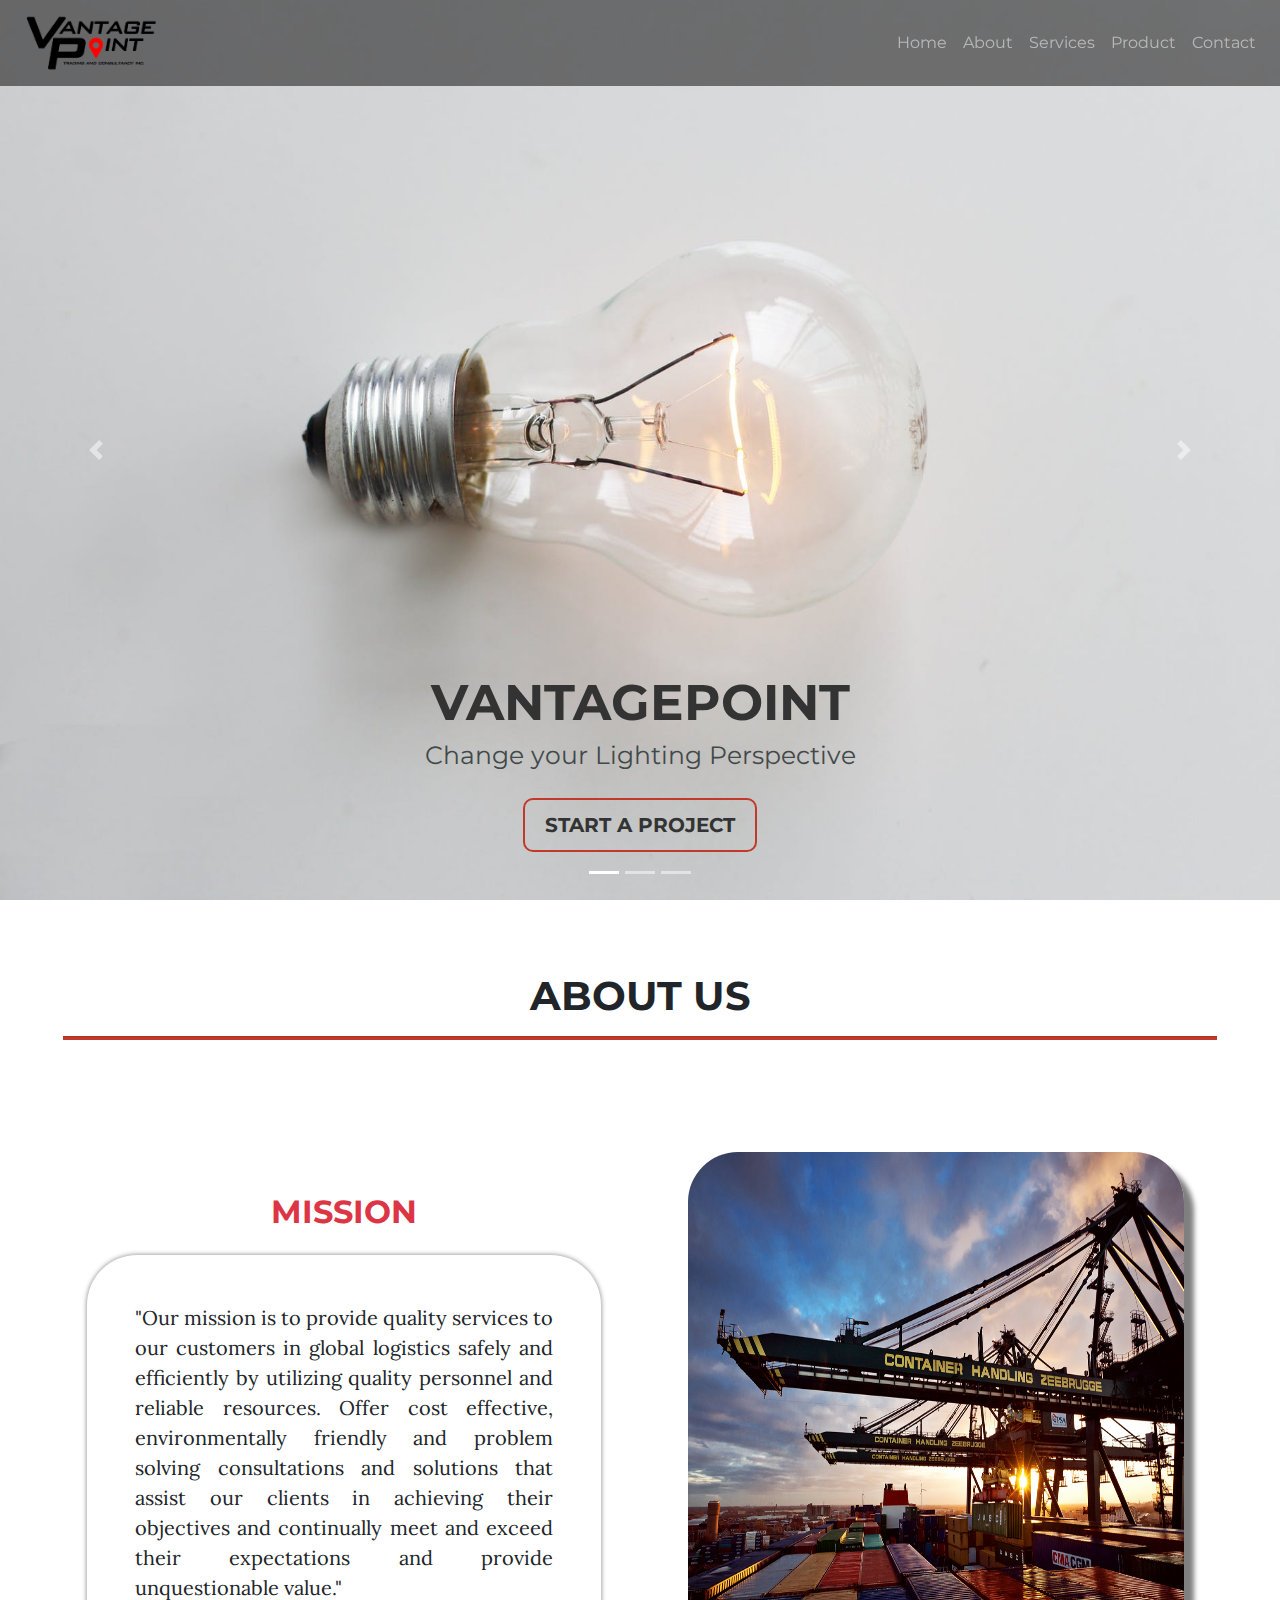
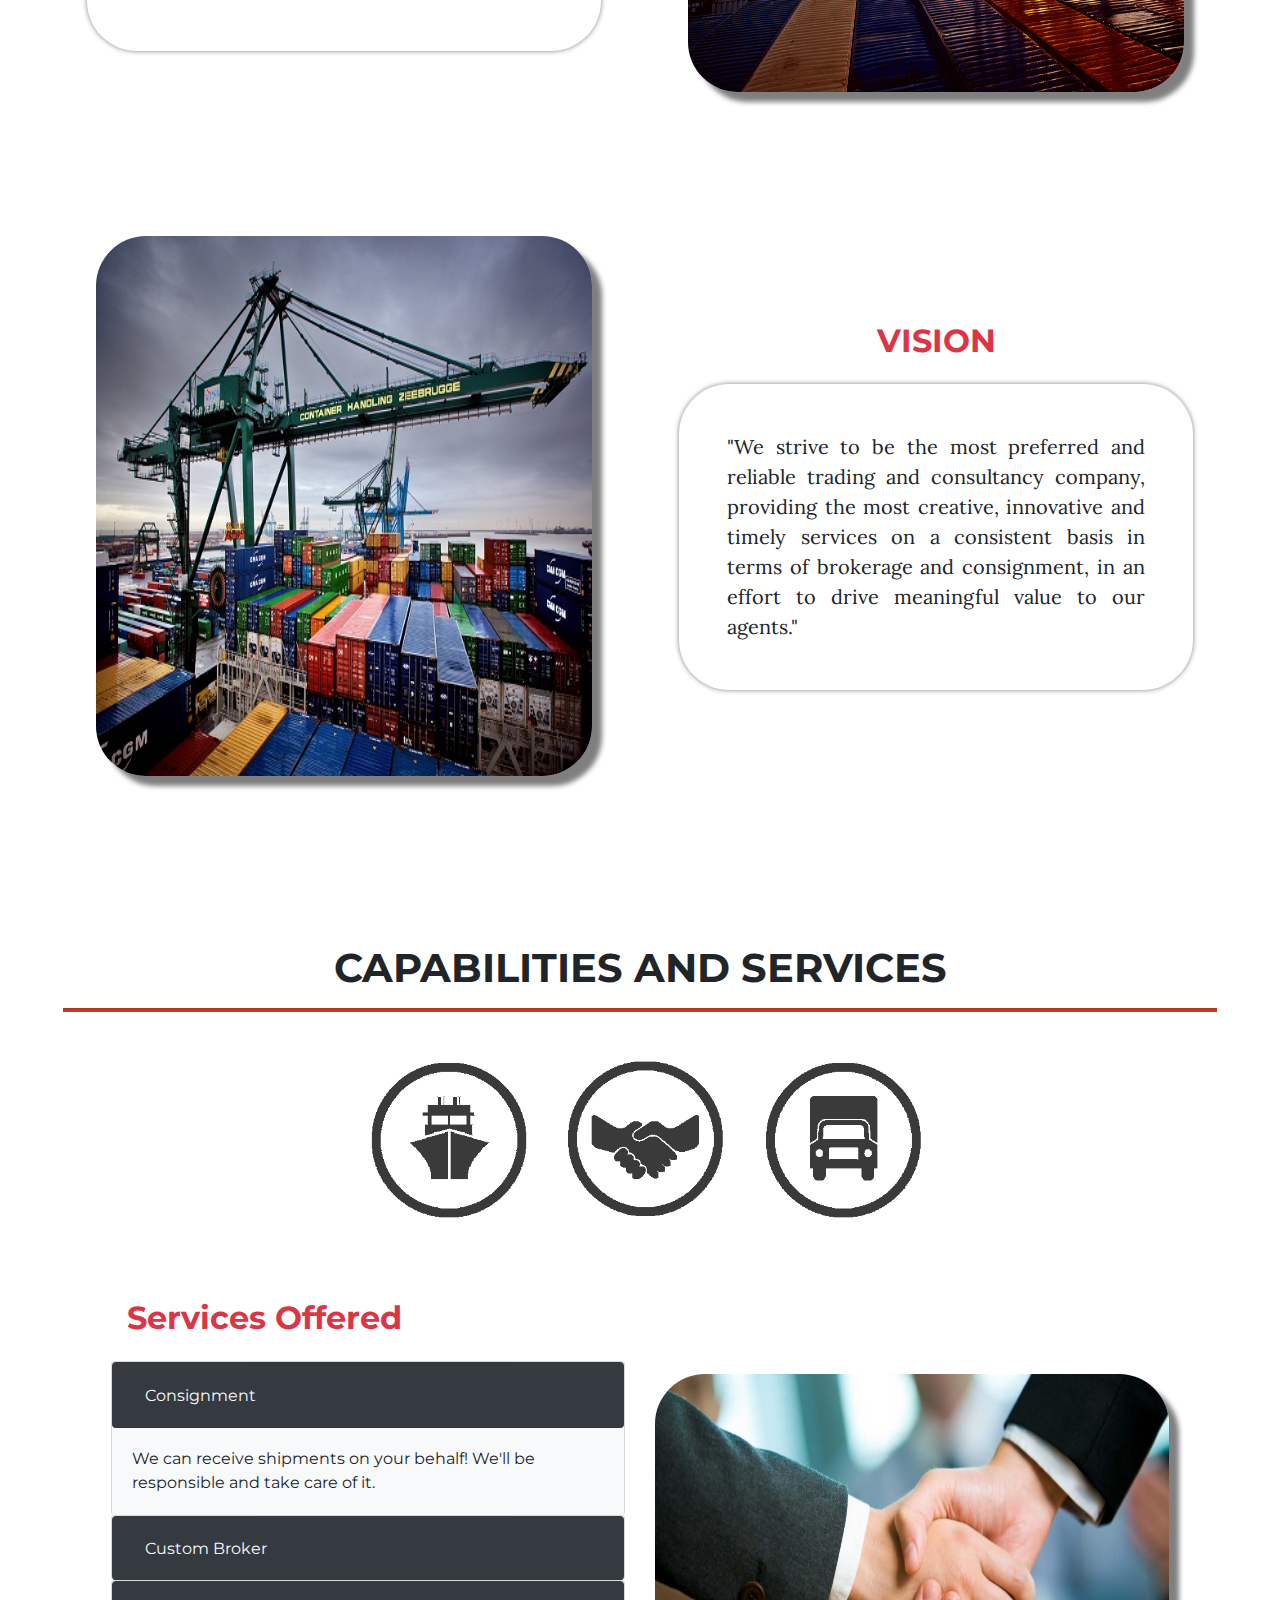
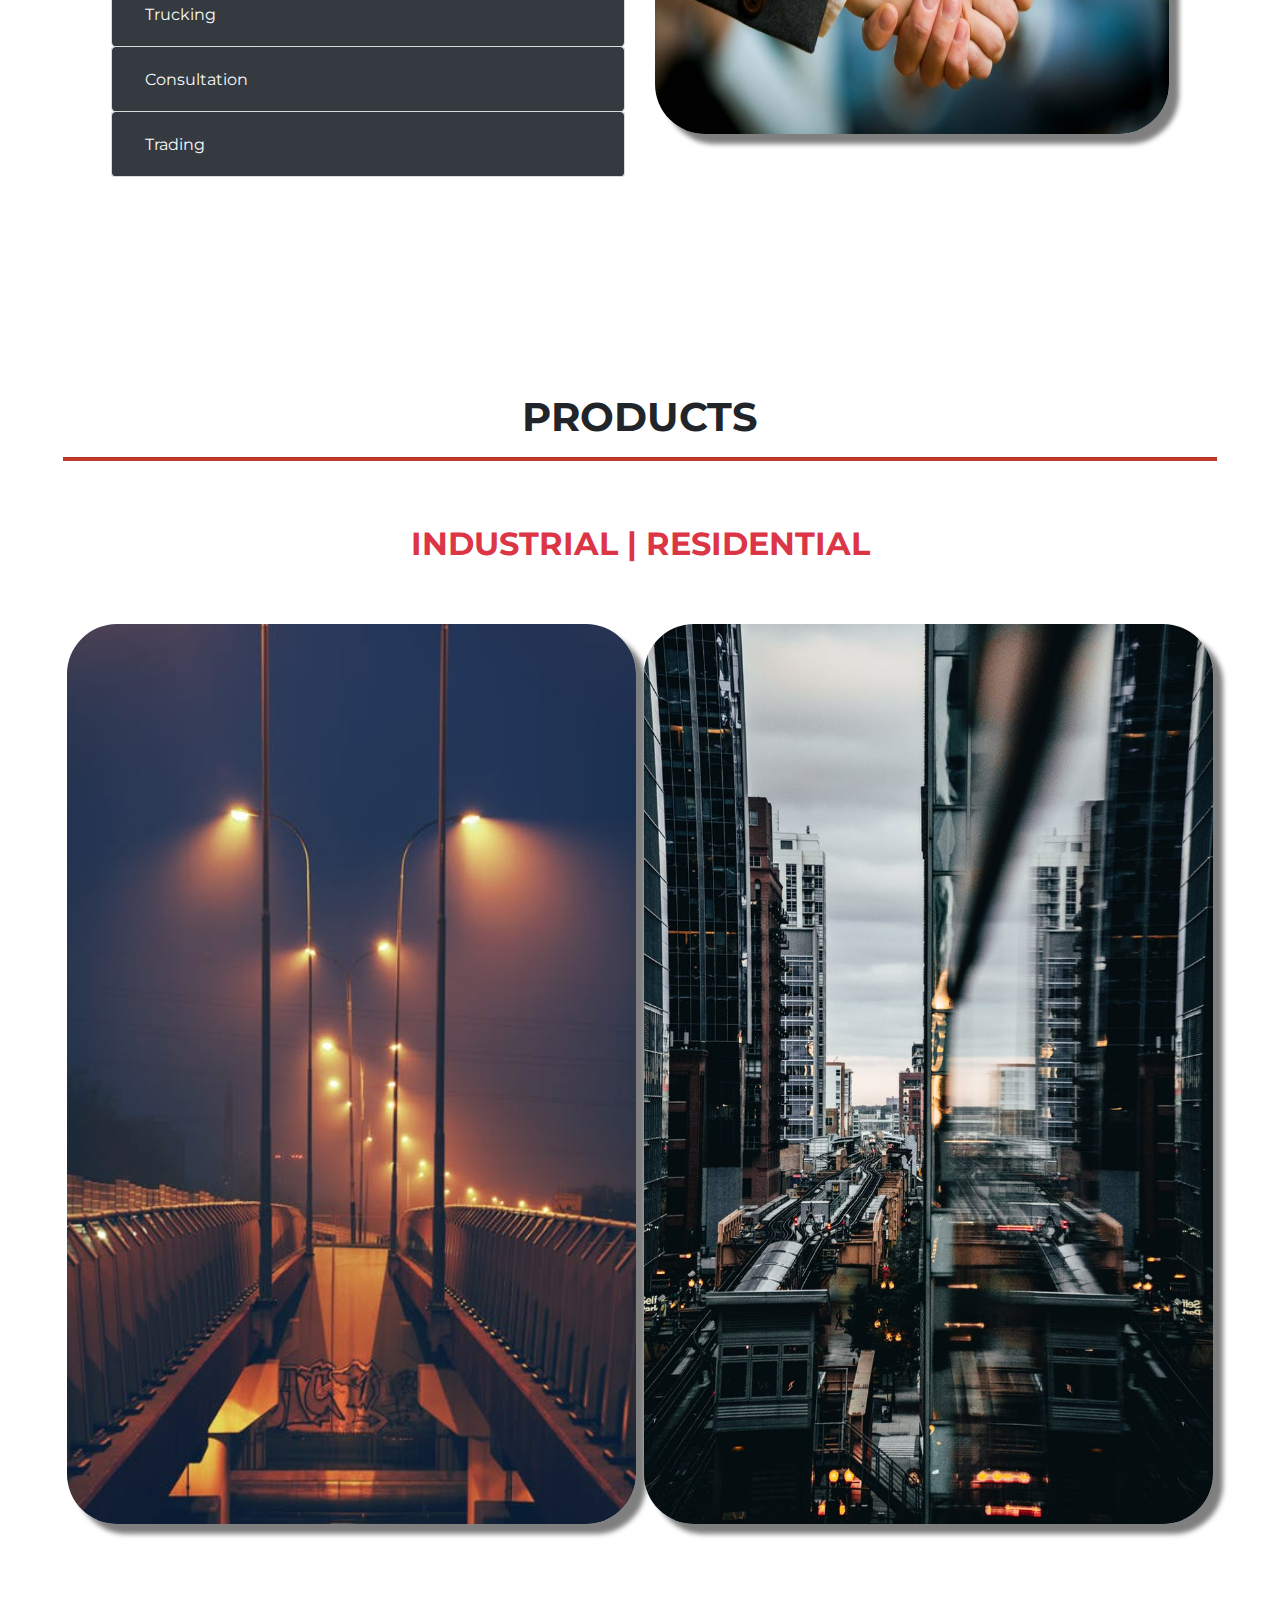
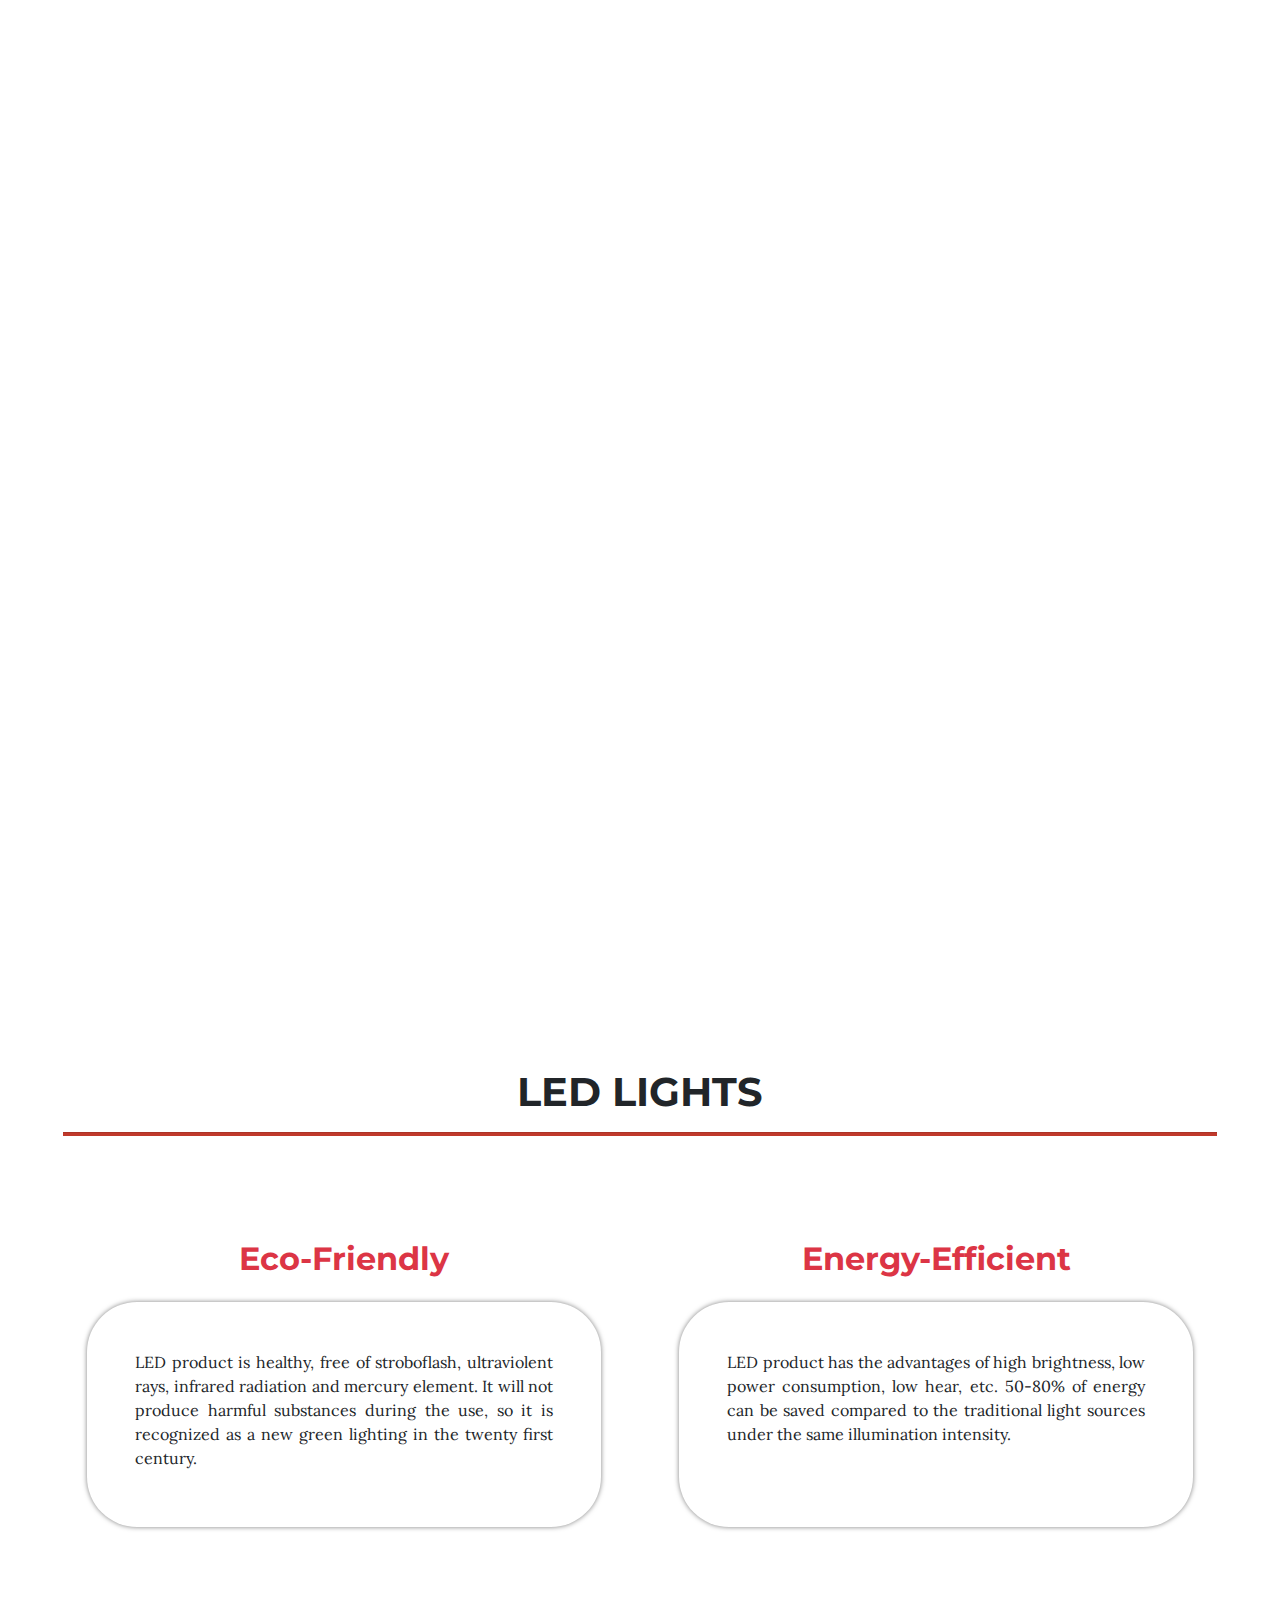
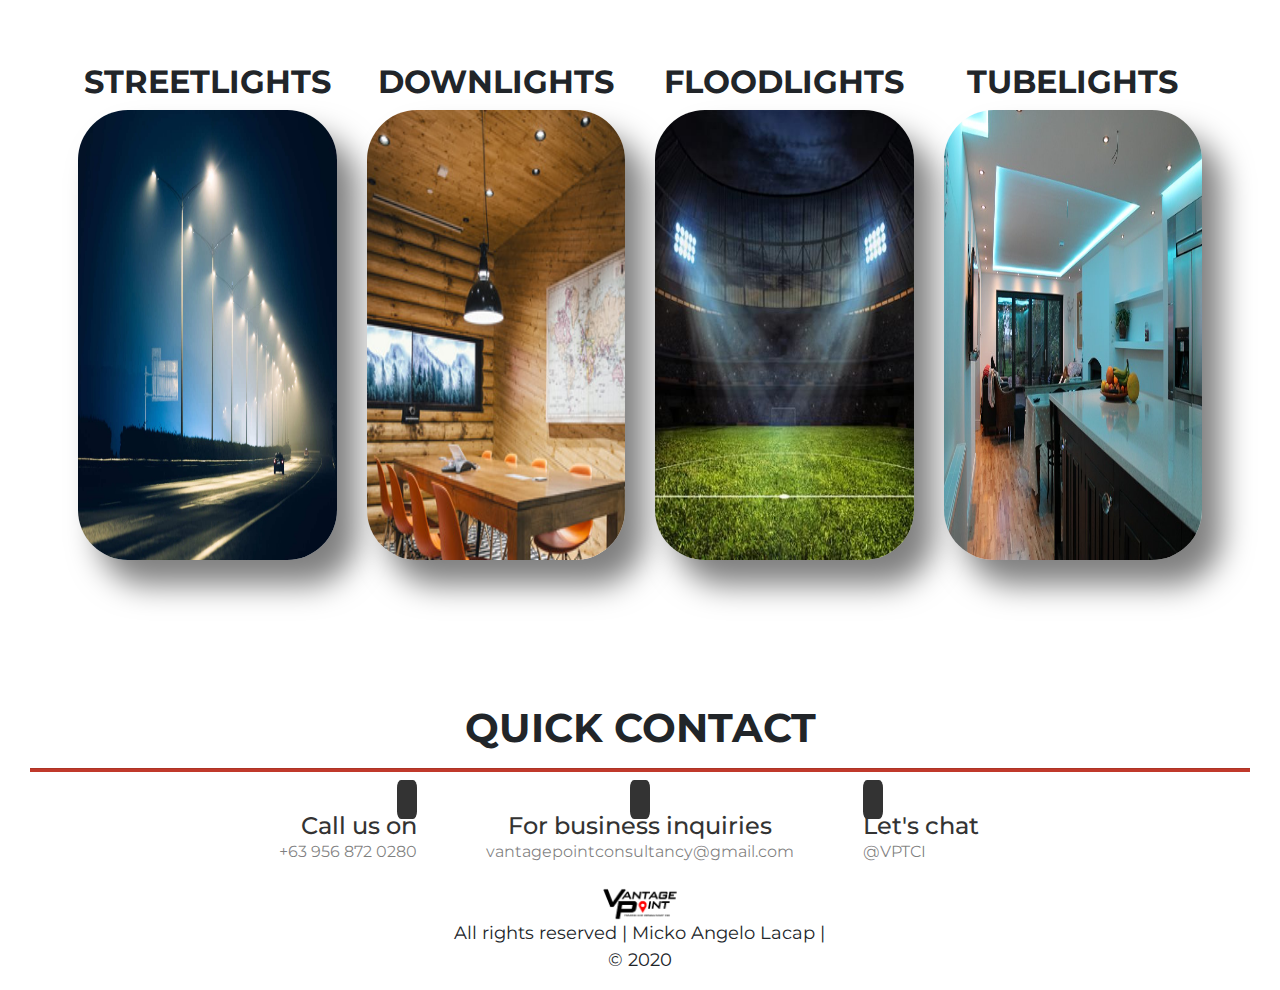
<file: index.html>
<!DOCTYPE html>
<html>
<head>
	<meta charset="utf-8">
	<meta name="viewport" content="width=device-width, initial-scale=1.0, maximum-scale=1.0">
	<meta http-equiv="X-UA-Compatible" content="IE=Edge">

	<title> VantagePoint Trading and Consultancy Inc. </title>

	<!-- fav icon -->
	<link rel="icon" href="assets/images/icon.png">

	<!-- google fonts -->
	<link href="https://fonts.googleapis.com/css?family=Lora|Montserrat&display=swap" rel="stylesheet">

	<!-- fontawesome -->
	<link rel="stylesheet" href="https://use.fontawesome.com/releases/v5.5.0/css/all.css" integrity="sha384-B4dIYHKNBt8Bc12p+WXckhzcICo0wtJAoU8YZTY5qE0Id1GSseTk6S+L3BlXeVIU" crossorigin="anonymous">

	<!-- animate css -->
	<link rel="stylesheet" type="text/css" href="assets/css/animate.css">

	<!-- bootstrap css -->
	<!-- <link rel="stylesheet" type="text/css" href="assets/css/bootstrap.min.css"> -->

	<!-- Latest compiled and minified CSS -->
	<link rel="stylesheet" href="https://maxcdn.bootstrapcdn.com/bootstrap/4.4.1/css/bootstrap.min.css">
	
	<!-- external css -->
	<link rel="stylesheet" type="text/css" href="assets/css/capstone1.css">
</head>

<body>

	<div class="container-fluid">

		<!-- nav  -->
		<nav class="navbar navbar-expand-md fixed-top animated fadeInDown navbar-dark">
			<a class="navbar-brand" href="#home">
				<img id="company-logo" class="d-md-block d-none" src="assets/images/logo.png">
			</a>
			<button class="navbar-toggler mr-auto" type="button" data-toggle="collapse" data-target="#navbar-nav" aria-controls="navbarNavAltMarkup" aria-expanded="false" aria-label="Toggle navigation">
				<span class="navbar-toggler-icon d-none"></span>
				<span class="d-block d-md-none nav-icon-pixel">
					<img id="icon-pixel" class="img-fluid" src="assets/images/icon.png">
				</span>
			</button>

			<div class="collapse navbar-collapse" id="navbar-nav">
				<div class="navbar-nav ml-auto">
					<a class="nav-item nav-link" href="#home">Home</a>
					<a class="nav-item nav-link" href="#about">About</a>
					<a class="nav-item nav-link" href="#services">Services</a>
					<a class="nav-item nav-link" href="#products">Product</a>
					<a class="nav-item nav-link" href="#contact">Contact</a>
					
				</div>
			</div>
		</nav>
		<!-- end nav -->

		<!-- start nav -->
		<!-- <div class="container-fluid">
			<nav class="navbar navbar-expand-md fixed-top animated fadeInDown">
				<a href="#home" class="navbar-brand">	
					<img id="company-logo" class="d-md-block d-none" src="assets/images/logo.png">
				</a>

				<button class="navbar-toggler mr-auto" type="button" data-toggle="collapse" data-target="#navbar-nav" aria-controls="navbarResponsive" aria-expanded="false" aria-label="Toggle navigation">
					<span class="navbar-toggler-icon d-none"></span>
					<span class="d-block d-md-none nav-icon-pixel">
						<img id="icon-pixel" class="img-fluid" src="assets/images/icon.png">
					</span>
				</button>

				<div id="navbar-nav" class="collapse navbar-collapse">
					<ul class="navbar-nav ml-auto">
						<li class="nav-item">
							<a href="#home" class="nav-link">Home</a>
						</li>
						<li class="nav-item">
							<a href="#about" class="nav-link">About</a>
						</li>
						<li class="nav-item">
							<a href="#services" class="nav-link">Services</a>
						</li>
						<li class="nav-item">
							<a href="#products" class="nav-link">Products</a>
						</li>
						<li class="nav-item">
							<a href="#contact" class="nav-link">Contact</a>
						</li>
					</ul>
				</div>
			</nav>
		</div> -->
		<!-- end container nav -->

		<!-- start home -->
		<div class="row">
			<div class="col-md-12 px-0">
				<section id="home">
					<div id="image-slide" class="carousel slide" data-ride="carousel">
						<ol class="carousel-indicators">
							<li data-target="#image-slide" data-slide-to="0" class="active"></li>
							<li data-target="#image-slide" data-slide-to="1"></li>
							<li data-target="#image-slide" data-slide-to="2"></li>
						</ol>
						<div class="carousel-inner">
							<div class="carousel-item active" data-interval="3000">
								<img src="assets/images/img-slide1.jpeg" class="d-block w-100">
								<div class="carousel-caption d-md-block carousel-vp">
									<h1 class="animated bounceInLeft my-md-0 my-5 pb-1"> VANTAGEPOINT </h1>
									<p class="animated fadeInLeft"> Change your Lighting Perspective </p>
									<a class="btn animated fadeIn my-2" href="contact.html"> START A PROJECT </a>
								</div>
							</div>
							<div class="carousel-item" data-interval="3000">
								<img src="assets/images/img-slide2.jpeg" class="d-block w-100">
								<div class="carousel-caption d-md-block carousel-pe">
									<h1 class="animated bounceInLeft"> PROFESSIONAL EXPERIENCE </h1>
									<p class="animated fadeInLeft"> Excellence through Hardwork and Experience </p>
									<a class="btn animated fadeIn my-3" href="#services"> SEE OUR WORK </a>
								</div>
							</div>
							<div class="carousel-item" data-interval="3000">
								<img src="assets/images/img-slide3.jpeg" class="d-block w-100">
								<div class="carousel-caption d-md-block carousel-tc">
									<h1 class="animated bounceInLeft"> TRADING AND CONSULTANCY </h1>
									<p class="animated fadeInLeft"> Reliable, Innovative and Timely Services </p>
									<a class="btn animated fadeIn my-3" href="credentials.html"> GET TO KNOW US </a>
								</div>
							</div>
						</div>
						<a class="carousel-control-prev" href="#image-slide" role="button" data-slide="prev">
							<span class="carousel-control-prev-icon" aria-hidden="true"></span>
							<span class="sr-only">Previous</span>
						</a>
						<a class="carousel-control-next" href="#image-slide" role="button" data-slide="next">
							<span class="carousel-control-next-icon" aria-hidden="true"></span>
							<span class="sr-only">Next</span>
						</a>
					</div>
				</section>
			</div>
		</div>
		<!-- end home -->

		<!-- start image connect -->
		<!-- <div class="row">
			<div class="col-md-12 img-connect">
				<h1 id="light"> “Darkness cannot drive out darkness: only LIGHT can do that" </h1>
				<h1 id="dark"> “Darkness cannot drive out darkness: only LIGHT can do that" </h1>
			</div>
		</div> -->
		<!-- end image connect -->

		<!-- start about -->
		<section id="about" class="p-md-5 p-3">
			<h1 class="text-center pt-4"> ABOUT US </h1>
			<hr>
			<div class="row align-items-center text-center py-md-5 py-3">
				<div class="col-lg-6 text-center">
					<div id="mission" class="p-lg-4">
						<h2 class="about-tags p-md-3 text-danger"> MISSION </h2>
						<p class="text-justify p-lg-5 p-4 p-about"> "Our mission is to provide quality services to our customers in global logistics safely and efficiently by utilizing quality personnel and reliable resources. Offer cost effective, environmentally friendly and problem solving consultations and solutions that assist our clients in achieving their objectives and continually meet and exceed their expectations and provide unquestionable value." </p>
					</div>
				</div>
				<div class="col-lg-6 p-md-5 p-3">
					<img src="assets/images/mission.jpg" class="img-fluid">
				</div>
			</div>
			<!-- end row -->
			<div class="row align-items-center text-center pt-0">
				<div class="col-lg-6 d-none d-lg-block p-5">
					<img src="assets/images/vision.jpg" class="img-fluid">
				</div>
				<div class="col-lg-6 text-center">
					<div id="vision" class="p-lg-4">
						<h2 class="about-tags p-md-3 text-danger"> VISION </h2>
						<p class="text-justify p-lg-5 p-4 p-about"> "We strive to be the most preferred and reliable trading and consultancy company, providing the most creative, innovative and timely services on a consistent basis in terms of brokerage and consignment, in an effort to drive meaningful value to our agents." </p>
					</div>
				</div>
				<div class="col-lg-6 d-block d-lg-none p-md-5 p-3">
					<img src="assets/images/vision.jpg" class="img-fluid">
				</div>
			</div>
			<!-- end row -->
		</section>
		<!-- end about -->

		<!-- start services -->
		<section id="services" class="p-md-5 p-3">
			<h1 class="text-center pt-4"> CAPABILITIES AND SERVICES </h1>
			<hr>
			<div class="row pt-4">
				<div class="col-4 col-lg-2 offset-lg-3 services-circles">
					<img src="assets/images/icon4.png" class="circle brokerage">
				</div>
				<div class="col-4 col-lg-2 services-circles">
					<img src="assets/images/icon5.png" class="circle trading">
				</div>
				<div class="col-4 col-lg-2 services-circles">
					<img src="assets/images/icon6.png" class="circle trucking">
				</div>
			</div>

			<!-- <div class="row pt-5">
				<div class="col-6 col-lg-4 text-center">
					<div class="capabilitie-services-services consignment px-lg-5">
						<h2 class="p-3"> Consignment </h2>
						<p class="p-3 p-md-4 text-justify p-services"> We can receive shipments on your behalf! 
						We'll be responsible and take care of it. </p>
					</div>		
				</div>
				<div class="col-6 col-lg-4 text-center">
					<div class="capabilities-services broker px-lg-5">
						<h2 class="p-3"> Custom Broker </h2>
						<p class="p-3 p-md-4 text-justify p-services"> We can be your Middleman! 
						We facilitate the shipment and delivery of goods across geographical borders for individuals / organizations. </p>
					</div>
				</div>
				<div class="col-6 offset-3 offset-md-3 offset-lg-0 col-lg-4 text-center">
					<div class="capabilities-services trucking px-lg-5">
						<h2 class="p-3"> Trucking </h2>
						<p class="p-3 p-md-4 text-justify p-services"> We move!
						We transport large quantities of raw materials, construction materials, industrial materials and equipment, etc., typically by land. </p>
					</div>
				</div>
			</div>

			<div class="row">
				<div class="col-6 col-lg-6 text-center">
					<div class="capabilities-services consultation px-lg-5">
						<h2 class="p-3"> Consultation </h2>
						<p class="p-3 p-md-4 text-justify p-services"> We can talk to you!
						We can support you and work together or give professional and expert advice depending on your field of interests. (Legal Consultations, Governance, Risk and Compliance, etc. </p>
					</div>	
				</div>
				<div class="col-6 col-lg-6 text-center">
					<div class="capabilities-services trading px-lg-5">
						<h2 class="p-3"> Trading </h2>
						<p class="p-3 p-md-4 text-justify p-services"> We Trade!
						We supply Industrial Materials and Equipment depending on your requirements. (Construction Materials, Electrical Pole, LED Lights, etc.) </p>
					</div>
				</div>
			</div> -->


			<!-- services -->
			<div class="services p-md-5 mt-5">

				<div class="row align-items-center">
					<div class="col-lg-6">
						<h2 class="p-3 text-danger">Services Offered</h2>

						<div class="accordion pb-5" id="accordionExample">
							<div class="card bg-light rounded">
								<div class="card-header bg-dark rounded" id="headingOne">
									<h2 class="mb-0">
										<button id="consignment" class="btn btn-link text-light" type="button" data-toggle="collapse" data-target="#collapseOne" aria-expanded="true" aria-controls="collapseOne">
											Consignment
										</button>
									</h2>
								</div>
								<div id="collapseOne" class="collapse show" aria-labelledby="headingOne" data-parent="#accordionExample">
									<div class="card-body">
										We can receive shipments on your behalf! 
										We'll be responsible and take care of it.
									</div>
								</div>
							</div>
							<div class="card bg-light rounded">
								<div class="card-header bg-dark rounded" id="headingTwo">
									<h2 class="mb-0">
										<button id="custom" class="btn btn-link collapsed text-light" type="button" data-toggle="collapse" data-target="#collapseTwo" aria-expanded="false" aria-controls="collapseTwo">
											Custom Broker
										</button>
									</h2>
								</div>
								<div id="collapseTwo" class="collapse" aria-labelledby="headingTwo" data-parent="#accordionExample">
									<div class="card-body">
										We can be your Middleman! 
										We facilitate the shipment and delivery of goods across geographical borders for individuals / organizations.
									</div>
								</div>
							</div>
							<div class="card bg-light rounded">
								<div class="card-header bg-dark rounded" id="headingThree">
									<h2 class="mb-0">
										<button id="trucking" class="btn btn-link collapsed text-light" type="button" data-toggle="collapse" data-target="#collapseThree" aria-expanded="false" aria-controls="collapseThree">
											Trucking
										</button>
									</h2>
								</div>
								<div id="collapseThree" class="collapse" aria-labelledby="headingThree" data-parent="#accordionExample">
									<div class="card-body">
										We move!
										We transport large quantities of raw materials, construction materials, industrial materials and equipment, etc., typically by land.
									</div>
								</div>
							</div>
							<div class="card bg-light rounded">
								<div class="card-header bg-dark rounded" id="headingFour">
									<h2 class="mb-0">
										<button id="consultation" class="btn btn-link collapsed text-light" type="button" data-toggle="collapse" data-target="#collapseFour" aria-expanded="false" aria-controls="collapseFour">
											Consultation
										</button>
									</h2>
								</div>
								<div id="collapseFour" class="collapse" aria-labelledby="headingFour" data-parent="#accordionExample">
									<div class="card-body">
										We can talk to you!
										We can support you and work together or give professional and expert advice depending on your field of interests. (Legal Consultations, Governance, Risk and Compliance, etc.
									</div>
								</div>
							</div>
							<div class="card bg-light rounded">
								<div class="card-header bg-dark rounded" id="headingFive">
									<h2 class="mb-0">
										<button id="trading" class="btn btn-link collapsed text-light" type="button" data-toggle="collapse" data-target="#collapseFive" aria-expanded="false" aria-controls="collapseFive">
											Trading
										</button>
									</h2>
								</div>
								<div id="collapseFive" class="collapse" aria-labelledby="headingFive" data-parent="#accordionExample">
									<div class="card-body">
										We Trade!
										We supply Industrial Materials and Equipment depending on your requirements. (Construction Materials, Electrical Pole, LED Lights, etc.)
									</div>
								</div>
							</div>
						</div>
						<!-- end accordion -->
					</div>
					<!-- end col -->

					<div class="col-lg-6 text-center image">
						<img id="image" src="assets/images/consignment.jpg" class="img-fluid">
					</div>
					<!-- end col -->
				</div>
				<!-- end row -->
				
			</div>
			<!-- end services -->


		</section>
		<!-- end services -->

		<!-- start products -->
		<section id="products" class="p-md-5 p-3">
			<h1 class="text-center pt-4"> PRODUCTS </h1>
			<hr>
			<h2 class="text-center text-danger p-3 p-md-5"> INDUSTRIAL | RESIDENTIAL </h2>

			<div class="container-fluid">
				<div class="row text-center industrial">
					<div class="col-6 p-1">
						<img class="img-fluid industrial-img" src="assets/images/industrial1.jpg">
					</div>
					<div class="col-6 p-1">
						<img class="img-fluid industrial-img resi" src="assets/images/industrial2.jpeg">
					</div>
				</div>
			</div>
		</section>
		<!-- end products -->

		<div id="productImage" class="my-5 text-center align-items-center">
		</div>

		<!-- led -->
		<section id="led" class="p-md-5 p-3">
			<h1 class="text-center pt-lg-5"> LED LIGHTS </h1>
			<hr>

			<div class="row align-items-center text-center py-md-5 py-3">
				<div class="col-lg-6 text-center">
					<div id="mission" class="p-lg-4">
						<h2 class="about-tags p-md-3 text-danger"> Eco-Friendly </h2>
						<p class="text-justify p-lg-5 p-4 p-products"> LED product is healthy, free of stroboflash, ultraviolent rays, infrared radiation and mercury element. It will not produce harmful substances during the use, so it is recognized as a new green lighting in the twenty first century. </p>
					</div>
				</div>
				<div class="col-lg-6 text-center">
					<div id="vision" class="p-lg-4 pt-2">
						<h2 class="about-tags p-md-3 text-danger"> Energy-Efficient </h2>
						<p class="text-justify p-lg-5 p-4 p-products"> LED product has the advantages of high brightness, low power consumption, low hear, etc. 50-80% of energy can be saved compared to the traditional light sources under the same illumination intensity. </p>
					</div>
				</div>
			</div>
			<!-- end row -->


			<!-- <div class="row text-center px-4 p-lg-5">
				<div class="col-lg-6 text-center">
					<h2 class="p-3 text-danger"> Eco-Friendly </h2>
					<p class="p-4 p-md-5 text-justify p-products"> LED product is healthy, free of stroboflash, ultraviolent rays, infrared radiation and mercury element. It will not produce harmful substances during the use, so it is recognized as a new green lighting in the twenty first century. </p>
				</div>
				<div class="col-lg-6 text-center">
					<h2 class="p-3 text-danger"> Energy-Efficient </h2>
					<p class="p-4 p-md-5 text-justify p-products"> LED product has the advantages of high brightness, low power consumption, low hear, etc. 50-80% of energy can be saved compared to the traditional light sources under the same illumination intensity. </p>
				</div>
			</div> -->


			<div class="container-fluid pb-5">
				<div class="row">
					<div class="col-12 col-md-6 col-lg-3 text-center">
						<h2 class="pt-5"> STREETLIGHTS </h2>
						<img class="img-fluid product-image" src="assets/images/streetlight.jpg" data-toggle="modal" data-target="#streetlights">

						<!-- Modal -->
						<div class="modal fade" id="streetlights" tabindex="-1" role="dialog" aria-labelledby="exampleModalCenterTitle" aria-hidden="true">
						  <div class="modal-dialog modal-dialog-centered" role="document">
						    <div class="modal-content">
						      <div class="modal-header">
						        <h5 class="modal-title" id="exampleModalLongTitle">Streetlights</h5>
						        <button type="button" class="close" data-dismiss="modal" aria-label="Close">
						          <span aria-hidden="true">&times;</span>
						        </button>
						      </div>
						      <div class="modal-body">
						        There are no product lists yet
						      </div>
						      <div class="modal-footer">
						        <button type="button" class="btn btn-secondary" data-dismiss="modal">Close</button>
						        <!-- <button type="button" class="btn btn-primary">Save changes</button> -->
						      </div>
						    </div>
						  </div>
						</div>
						<!-- end modal -->

					</div>
					<div class="col-12 col-md-6 col-lg-3 text-center">
						<h2 class="pt-5"> DOWNLIGHTS </h2>
						<img class="img-fluid product-image" src="assets/images/downlight.png" data-toggle="modal" data-target="#downlights">

						<!-- Modal -->
						<div class="modal fade" id="downlights" tabindex="-1" role="dialog" aria-labelledby="exampleModalCenterTitle" aria-hidden="true">
						  <div class="modal-dialog modal-dialog-centered" role="document">
						    <div class="modal-content">
						      <div class="modal-header">
						        <h5 class="modal-title" id="exampleModalLongTitle">Downlights</h5>
						        <button type="button" class="close" data-dismiss="modal" aria-label="Close">
						          <span aria-hidden="true">&times;</span>
						        </button>
						      </div>
						      <div class="modal-body">
						        There are no product lists yet
						      </div>
						      <div class="modal-footer">
						        <button type="button" class="btn btn-secondary" data-dismiss="modal">Close</button>
						        <!-- <button type="button" class="btn btn-primary">Save changes</button> -->
						      </div>
						    </div>
						  </div>
						</div>
						<!-- end modal -->

					</div>
					<div class="col-12 col-md-6 col-lg-3 text-center">
						<h2 class="pt-5"> FLOODLIGHTS </h2>
						<img class="img-fluid product-image" src="assets/images/floodlight.jpg" data-toggle="modal" data-target="#floodlights">

						<!-- Modal -->
						<div class="modal fade" id="floodlights" tabindex="-1" role="dialog" aria-labelledby="exampleModalCenterTitle" aria-hidden="true">
						  <div class="modal-dialog modal-dialog-centered" role="document">
						    <div class="modal-content">
						      <div class="modal-header">
						        <h5 class="modal-title" id="exampleModalLongTitle">Floodlights</h5>
						        <button type="button" class="close" data-dismiss="modal" aria-label="Close">
						          <span aria-hidden="true">&times;</span>
						        </button>
						      </div>
						      <div class="modal-body">
						        There are no product lists yet
						      </div>
						      <div class="modal-footer">
						        <button type="button" class="btn btn-secondary" data-dismiss="modal">Close</button>
						        <!-- <button type="button" class="btn btn-primary">Save changes</button> -->
						      </div>
						    </div>
						  </div>
						</div>
						<!-- end modal -->

					</div>
					<div class="col-12 col-md-6 col-lg-3 text-center">
						<h2 class="pt-5"> TUBELIGHTS </h2>
						<img class="img-fluid product-image" src="assets/images/tubelight.jpg" data-toggle="modal" data-target="#tubelights">

						<!-- Modal -->
						<div class="modal fade" id="tubelights" tabindex="-1" role="dialog" aria-labelledby="exampleModalCenterTitle" aria-hidden="true">
						  <div class="modal-dialog modal-dialog-centered" role="document">
						    <div class="modal-content">
						      <div class="modal-header">
						        <h5 class="modal-title" id="exampleModalLongTitle">Tubelights</h5>
						        <button type="button" class="close" data-dismiss="modal" aria-label="Close">
						          <span aria-hidden="true">&times;</span>
						        </button>
						      </div>
						      <div class="modal-body">
						        There are no product lists yet
						      </div>
						      <div class="modal-footer">
						        <button type="button" class="btn btn-secondary" data-dismiss="modal">Close</button>
						        <!-- <button type="button" class="btn btn-primary">Save changes</button> -->
						      </div>
						    </div>
						  </div>
						</div>
						<!-- end modal -->

					</div>
				</div>
			</div>
		</section>
		<!-- end led -->

		<!-- Modal -->
		<div class="modal fade" id="exampleModalCenter" tabindex="-1" role="dialog" aria-labelledby="exampleModalCenterTitle" aria-hidden="true">
		  <div class="modal-dialog modal-dialog-centered" role="document">
		    <div class="modal-content">
		      <div class="modal-header">
		        <h5 class="modal-title" id="exampleModalLongTitle">Modal title</h5>
		        <button type="button" class="close" data-dismiss="modal" aria-label="Close">
		          <span aria-hidden="true">&times;</span>
		        </button>
		      </div>
		      <div class="modal-body">
		        ...
		      </div>
		      <div class="modal-footer">
		        <button type="button" class="btn btn-secondary" data-dismiss="modal">Close</button>
		        <button type="button" class="btn btn-primary">Save changes</button>
		      </div>
		    </div>
		  </div>
		</div>
		<!-- end modal -->

		<!-- start contact -->
		<div class="container-fluid">
			<section id="contact">
				<h1 class="text-center pt-5"> QUICK CONTACT </h1>
				<hr>
				<div class="row pb-3">
					<div class="col-12">
						<div class="row">
							<div id="qcontact-phone" class="col-4 text-right qcontact">
								<a href="#" class="link">
									<i class="fas fa-mobile-alt"></i>
									<h4 class="d-none d-lg-block mb-0 call">Call us on</h4>
									<p class="d-none d-lg-block p-link">+63 956 872 0280</p>
								</a>
							</div>
							<div id="qcontact-gmail" class="col-4 text-center qcontact">
								<a href="contact.html" class="link">
									<i class="far fa-paper-plane"></i>
									<h4 class="d-none d-lg-block mb-0 mail">For business inquiries</h4>
									<p class="d-none d-lg-block p-link d-none">vantagepointconsultancy@gmail.com</p>
								</a>
							</div>
							<div id="qcontact-fb" class="col-4 text-left qcontact">
								<a href="https://www.facebook.com/VPTCI/" target="_blank" class="link">
									<i class="fab fa-facebook-f"></i>
									<h4 class="d-none d-lg-block mb-0 chat">Let's chat</h4>
									<p class="d-none d-lg-block p-link">@VPTCI</p>
								</a>
							</div>
						</div>
					</div>
				</div>
			</section>
			<!-- end contact -->

			<!-- start footer -->
			<footer>
				<div class="row">
					<div class="col-md-4 offset-md-4 footer">
						<img src="assets/images/logo.png" id="footer-logo" class="image-fluid pt-3">
						<p class="text-center mt-4 img-fluid">
							All rights reserved | Micko Angelo Lacap | &copy; 2020
						</p>	
					</div>
				</div>
			</footer>
			<!-- end footer -->
		</div>
		<!-- end container contact / footer -->

	</div>
	<!-- end container -->

	<!-- bootstrap dependencies -->
	<!-- <script src="assets/js/jquery-3.4.1.min.js"></script>
	<script src="assets/js/popper.min.js"></script>
	<script src="assets/js/bootstrap.min.js"></script>
-->

	<!-- external js -->
	<script src="assets/js/script.js"></script>

	<!-- jQuery library -->
	<script src="https://ajax.googleapis.com/ajax/libs/jquery/3.4.1/jquery.min.js"></script>
	<!-- Popper JS -->
	<script src="https://cdnjs.cloudflare.com/ajax/libs/popper.js/1.16.0/umd/popper.min.js"></script>
	<!-- Latest compiled JavaScript -->
	<script src="https://maxcdn.bootstrapcdn.com/bootstrap/4.4.1/js/bootstrap.min.js"></script>

</body>

</html>
</file>
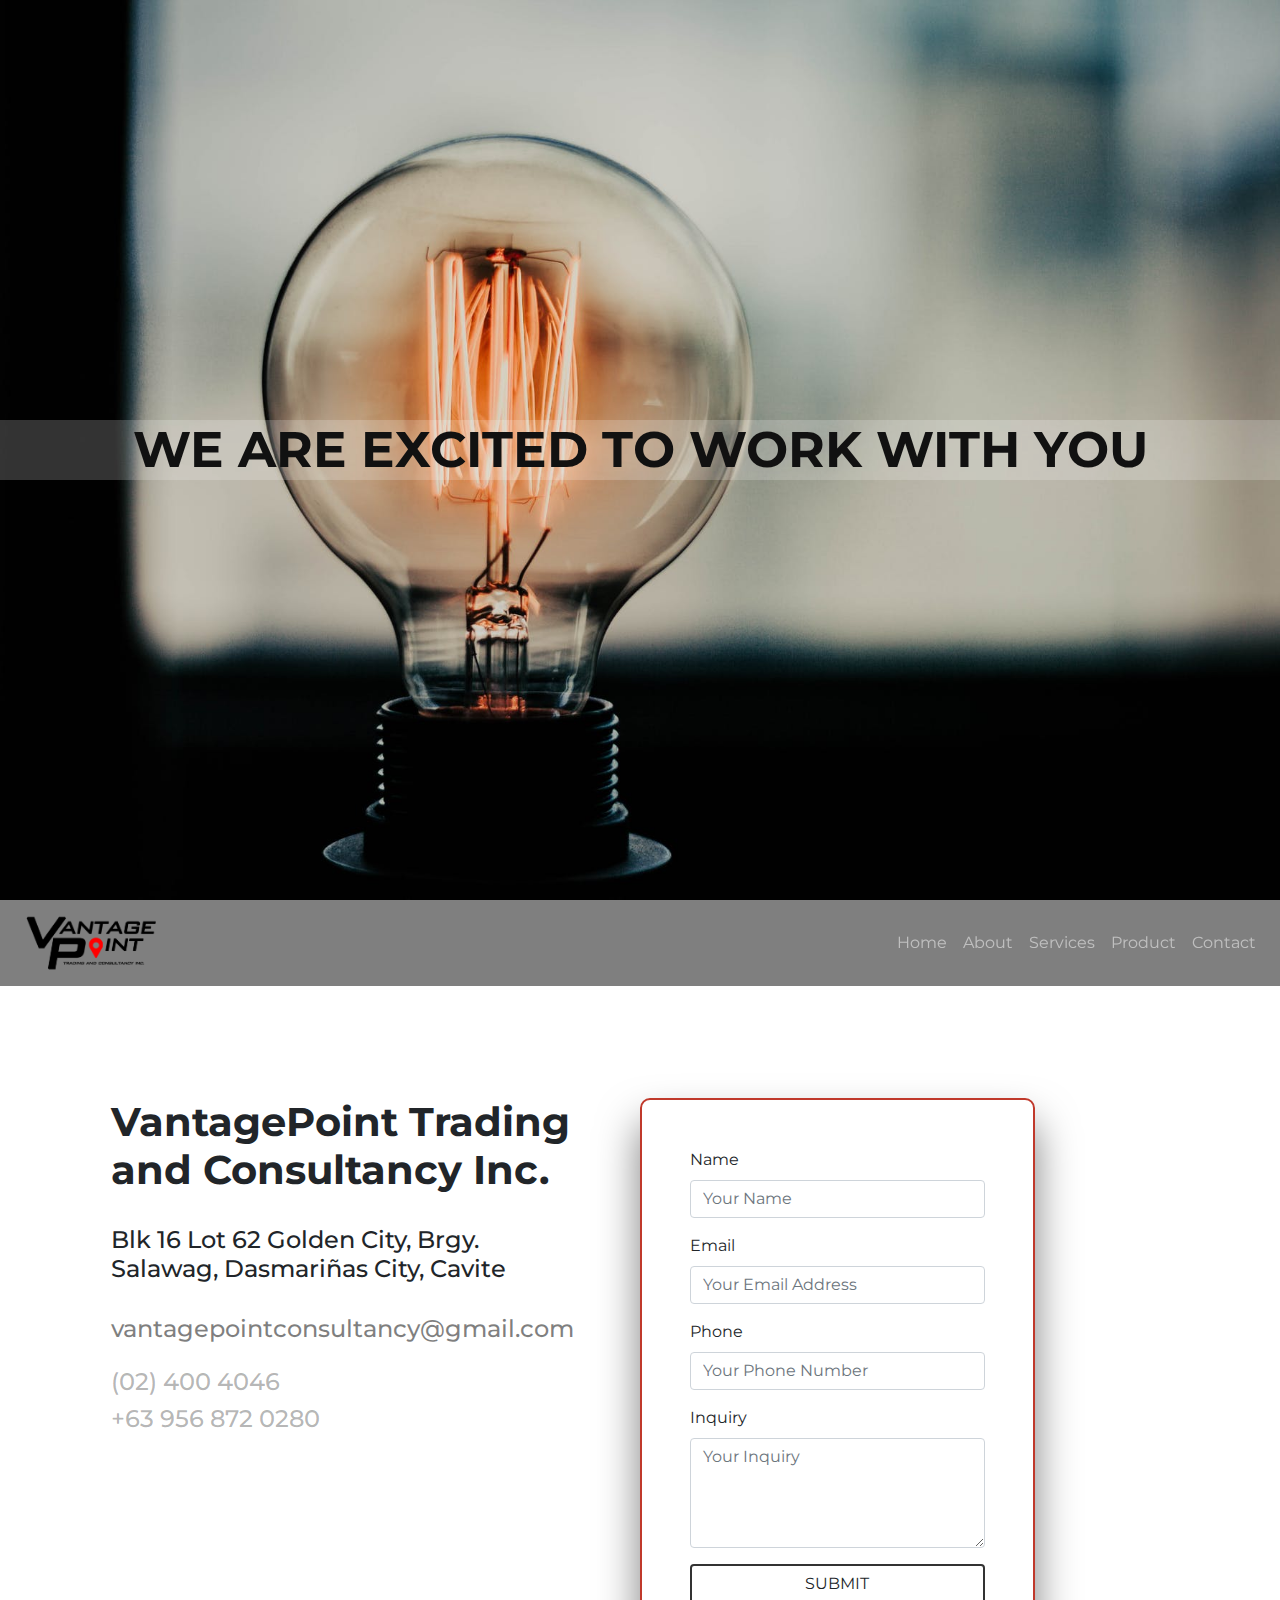
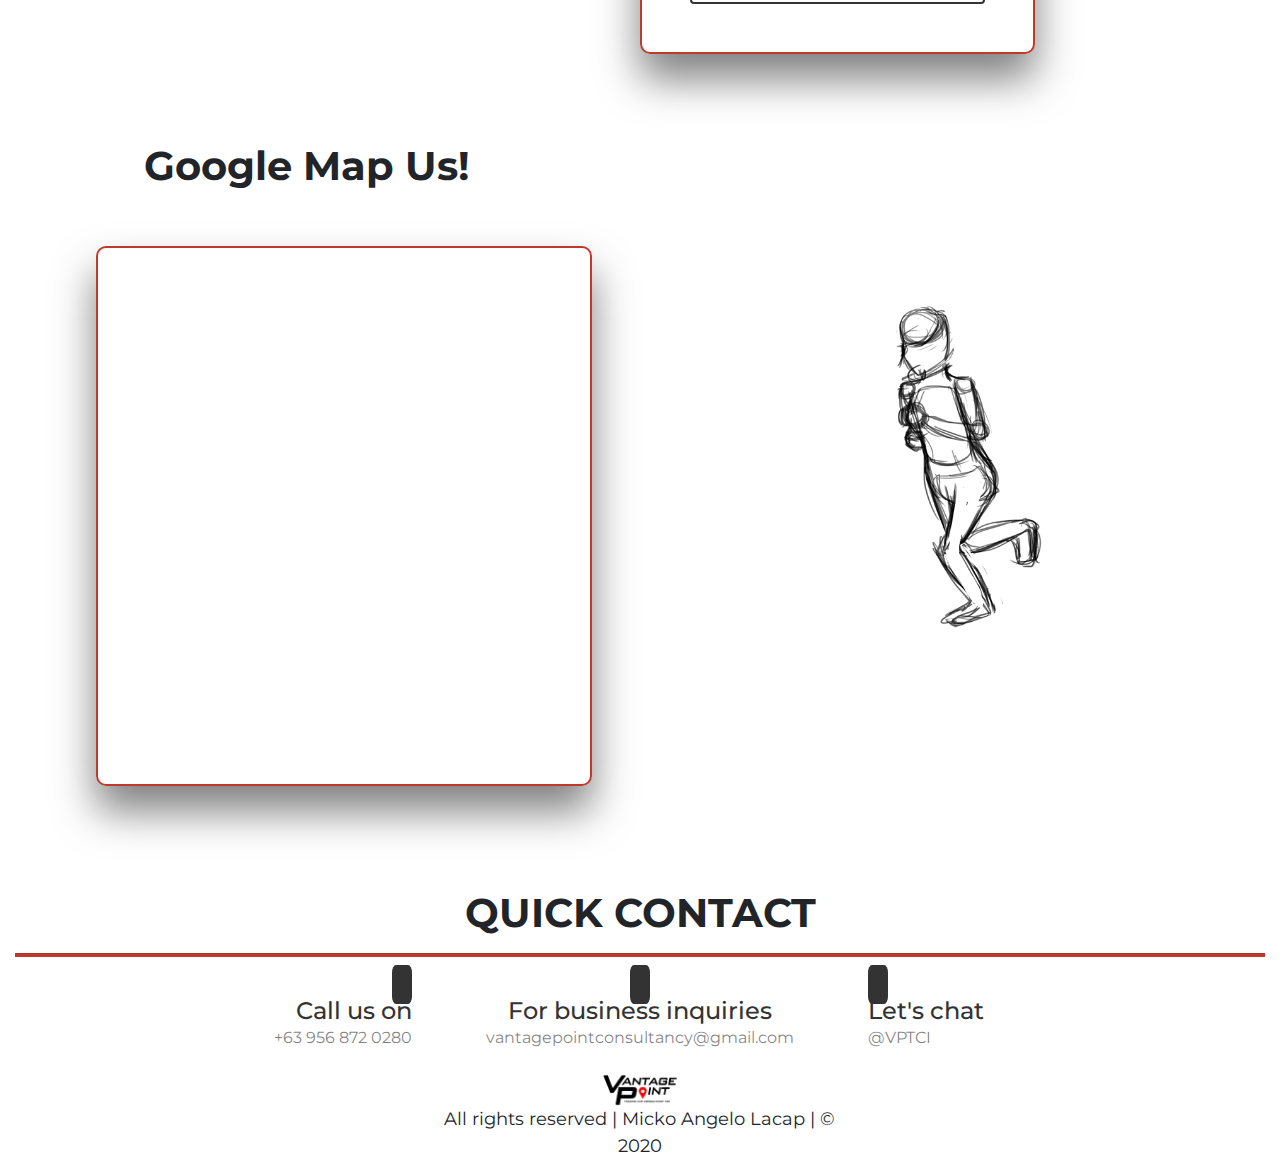
<file: contact.html>
<!DOCTYPE html>
<html>
<head>
	<meta charset="utf-8">
	<meta name="viewport" content="width=device-width, initial-scale=1.0, maximum-scale=1.0">
	<meta http-equiv="X-UA-Compatible" content="IE=Edge">

	<title> VantagePoint Contact </title>

	<!-- fav icon -->
	<link rel="icon" href="assets/images/icon.png">

	<!-- google fonts -->
	<link href="https://fonts.googleapis.com/css?family=Lora|Montserrat&display=swap" rel="stylesheet">

	<!-- fontawesome -->
	<link rel="stylesheet" href="https://use.fontawesome.com/releases/v5.5.0/css/all.css" integrity="sha384-B4dIYHKNBt8Bc12p+WXckhzcICo0wtJAoU8YZTY5qE0Id1GSseTk6S+L3BlXeVIU" crossorigin="anonymous">

	<!-- animate css -->
	<link rel="stylesheet" type="text/css" href="assets/css/animate.css">

	<!-- bootstrap css -->
	<link rel="stylesheet" type="text/css" href="assets/css/bootstrap.min.css">
	
	<!-- external css -->
	<link rel="stylesheet" type="text/css" href="assets/css/capstone1.css">
</head>

<body>

	<div class="container-fluid px-0">
		
		<header id="contact-header" class="jumbotron mb-0">
			<h1 id="landing-contact" class="d-md-block"> WE ARE EXCITED TO WORK WITH YOU </h1>
		</header>

		<!-- nav  -->
		<nav class="navbar navbar-expand-md sticky-top animated fadeInDown navbar-dark">
			<a class="navbar-brand" href="#">
				<img id="company-logo" class="d-md-block d-none" src="assets/images/logo.png">
			</a>
			<button class="navbar-toggler mr-auto" type="button" data-toggle="collapse" data-target="#navbar-nav" aria-controls="navbarNavAltMarkup" aria-expanded="false" aria-label="Toggle navigation">
				<span class="navbar-toggler-icon d-none"></span>
				<span class="d-block d-md-none nav-icon-pixel">
					<img id="icon-pixel" class="img-fluid" src="assets/images/icon.png">
				</span>
			</button>

			<div class="collapse navbar-collapse" id="navbar-nav">
				<div class="navbar-nav ml-auto">
					<a class="nav-item nav-link" href="index.html">Home</a>
					<a class="nav-item nav-link" href="index.html#about">About</a>
					<a class="nav-item nav-link" href="index.html#services">Services</a>
					<a class="nav-item nav-link" href="index.html#products">Product</a>
					<a class="nav-item nav-link" href="#contact">Contact</a>
					
				</div>
			</div>
		</nav>
		<!-- end nav -->

		<!-- start nav -->
		<!-- <nav class="navbar navbar-expand-md sticky-top animated fadeInDown">
			<a href="#" class="navbar-brand">	
				<img id="company-logo" class="d-md-block d-none" src="assets/images/logo.png">
			</a>

			<button class="navbar-toggler" data-toggle="collapse" data-target="#navbar-nav">
				<span class="navbar-toggler-icon"></span>
				<span class="d-block d-md-none nav-icon-pixel">
					<img id="icon-pixel" src="assets/images/icon.png">
				</span>
			</button>

			<div id="navbar-nav" class="collapse navbar-collapse">
				<ul class="navbar-nav ml-auto">
					<li class="nav-item">
						<a href="index.html" class="nav-link active">Home</a>
					</li>
					<li class="nav-item">
						<a href="index.html#about" class="nav-link">About</a>
					</li>
					<li class="nav-item">
						<a href="index.html#services" class="nav-link">Services</a>
					</li>
					<li class="nav-item">
						<a href="index.html#products" class="nav-link">Products</a>
					</li>
					<li class="nav-item">
						<a href="#contact" class="nav-link">Contact</a>
					</li>
				</ul>
			</div>
		</nav> -->
		<!-- end nav -->

		<div class="container-fluid">

			<div class="row p-4 my-3 p-md-5">
				<div class="col-lg-6 contact-top">
					<h1 class="px-md-5 pt-md-5"> VantagePoint Trading and Consultancy Inc. </h1>
					<h4 class="px-md-5 pt-md-4"> Blk 16 Lot 62 Golden City, Brgy. Salawag, Dasmariñas City, Cavite </h4>
					<h4 class="px-md-5 pt-md-4 contact-email"> vantagepointconsultancy@gmail.com </h4>
					<h4 class="px-md-5 pt-md-3 contact-ll"> (02) 400 4046 </h4>
					<h4 class="px-md-5 contact-mb"> +63 956 872 0280 </h4>
					<!-- <h1 class="px-md-5 pt-md-5 d-md-none d-lg-block"> Google Map Us! </h1> -->
				</div>	
				<div class="col-lg-4 contact-form p-5 mt-5">
					<form>
						<div class="form-group">
							<label for="username">Name</label>
							<input type="text" id="username" class="form-control" placeholder="Your Name">
						</div>

						<div class="form-group">
							<label for="email">Email</label>
							<input type="email" id="email" class="form-control" placeholder="Your Email Address">
						</div>

						<div class="form-group">
							<label for="phone">Phone</label>
							<input type="text" id="phone" class="form-control" placeholder="Your Phone Number">
						</div>

						<div class="form-group">
							<label for="inquiry">Inquiry</label>
							<textarea id="textarea" rows="4" class="form-control" placeholder="Your Inquiry"></textarea>
						</div>
						<!-- end form group -->

						<button class="btn btn-block contact-submit">SUBMIT</button>
					</form>
				</div>
				<!-- end form -->
			</div>
			<!-- end row -->

			<div class="row contact-map px-5">
				<div class="col-lg-6 px-lg-5">
				<h1 class="px-lg-5 pb-lg-5 p-4"> Google Map Us! </h1>
					<iframe class="embed-responsive-item gmap" src="https://www.google.com/maps/embed?pb=!1m18!1m12!1m3!1d3865.3627034774445!2d120.97878881466157!3d14.348409289963516!2m3!1f0!2f0!3f0!3m2!1i1024!2i768!4f13.1!3m3!1m2!1s0x3397d41b93a8c49d%3A0x59efd66d28663958!2sGolden%20City!5e0!3m2!1sen!2sph!4v1583330817460!5m2!1sen!2sph"  frameborder="0" allowfullscreen=""></iframe>
				</div>
				<div class="col-lg-6 p-5 d-block text-center">
					<img id="lost" class="mt-lg-5 pt-lg-5" src="assets/images/lost1.gif">
				</div>
				<!-- end map -->	
			</div>
			<!-- end row -->

		</div>
		<!-- end container -->
		
	</div>
	<!-- end container -->

	<!-- start contact -->
	<div class="container-fluid pt-lg-5">
		<section id="contact">
			<h1 class="text-center pt-5"> QUICK CONTACT </h1>
			<hr>
			<div class="row pb-3">
				<div class="col-12">
					<div class="row">
						<div id="qcontact-phone" class="col-4 text-right qcontact">
							<a href="#" class="link">
								<i class="fas fa-mobile-alt"></i>
								<h4 class="d-none d-lg-block mb-0 call">Call us on</h4>
								<p class="d-none d-lg-block p-link">+63 956 872 0280</p>
							</a>
						</div>
						<div id="qcontact-gmail" class="col-4 text-center qcontact">
							<a href="contact.html" class="link">
								<i class="far fa-paper-plane"></i>
								<h4 class="d-none d-lg-block mb-0 mail">For business inquiries</h4>
								<p class="d-none d-lg-block p-link d-none">vantagepointconsultancy@gmail.com</p>
							</a>
						</div>
						<div id="qcontact-fb" class="col-4 text-left qcontact">
							<a href="https://www.facebook.com/VPTCI/" target="_blank" class="link">
								<i class="fab fa-facebook-f"></i>
								<h4 class="d-none d-lg-block mb-0 chat">Let's chat</h4>
								<p class="d-none d-lg-block p-link">@VPTCI</p>
							</a>
						</div>
					</div>
				</div>
			</div>
		</section>
		<!-- end contact -->

		<!-- start footer -->
		<footer>
			<div class="row">
				<div class="col-md-4 offset-md-4 footer">
					<img src="assets/images/logo.png" id="footer-logo" class="image-fluid pt-3">
					<p class="text-center mt-4">
						All rights reserved | Micko Angelo Lacap | &copy; 2020
					</p>	
				</div>
			</div>
		</footer>
		<!-- end footer -->
	</div>
	<!-- end container contact / footer -->





	<!-- bootstrap dependencies -->
	<script src="assets/js/jquery-3.4.1.min.js"></script>
	<script src="assets/js/popper.min.js"></script>
	<script src="assets/js/bootstrap.min.js"></script>
</body>

</html>
</file>
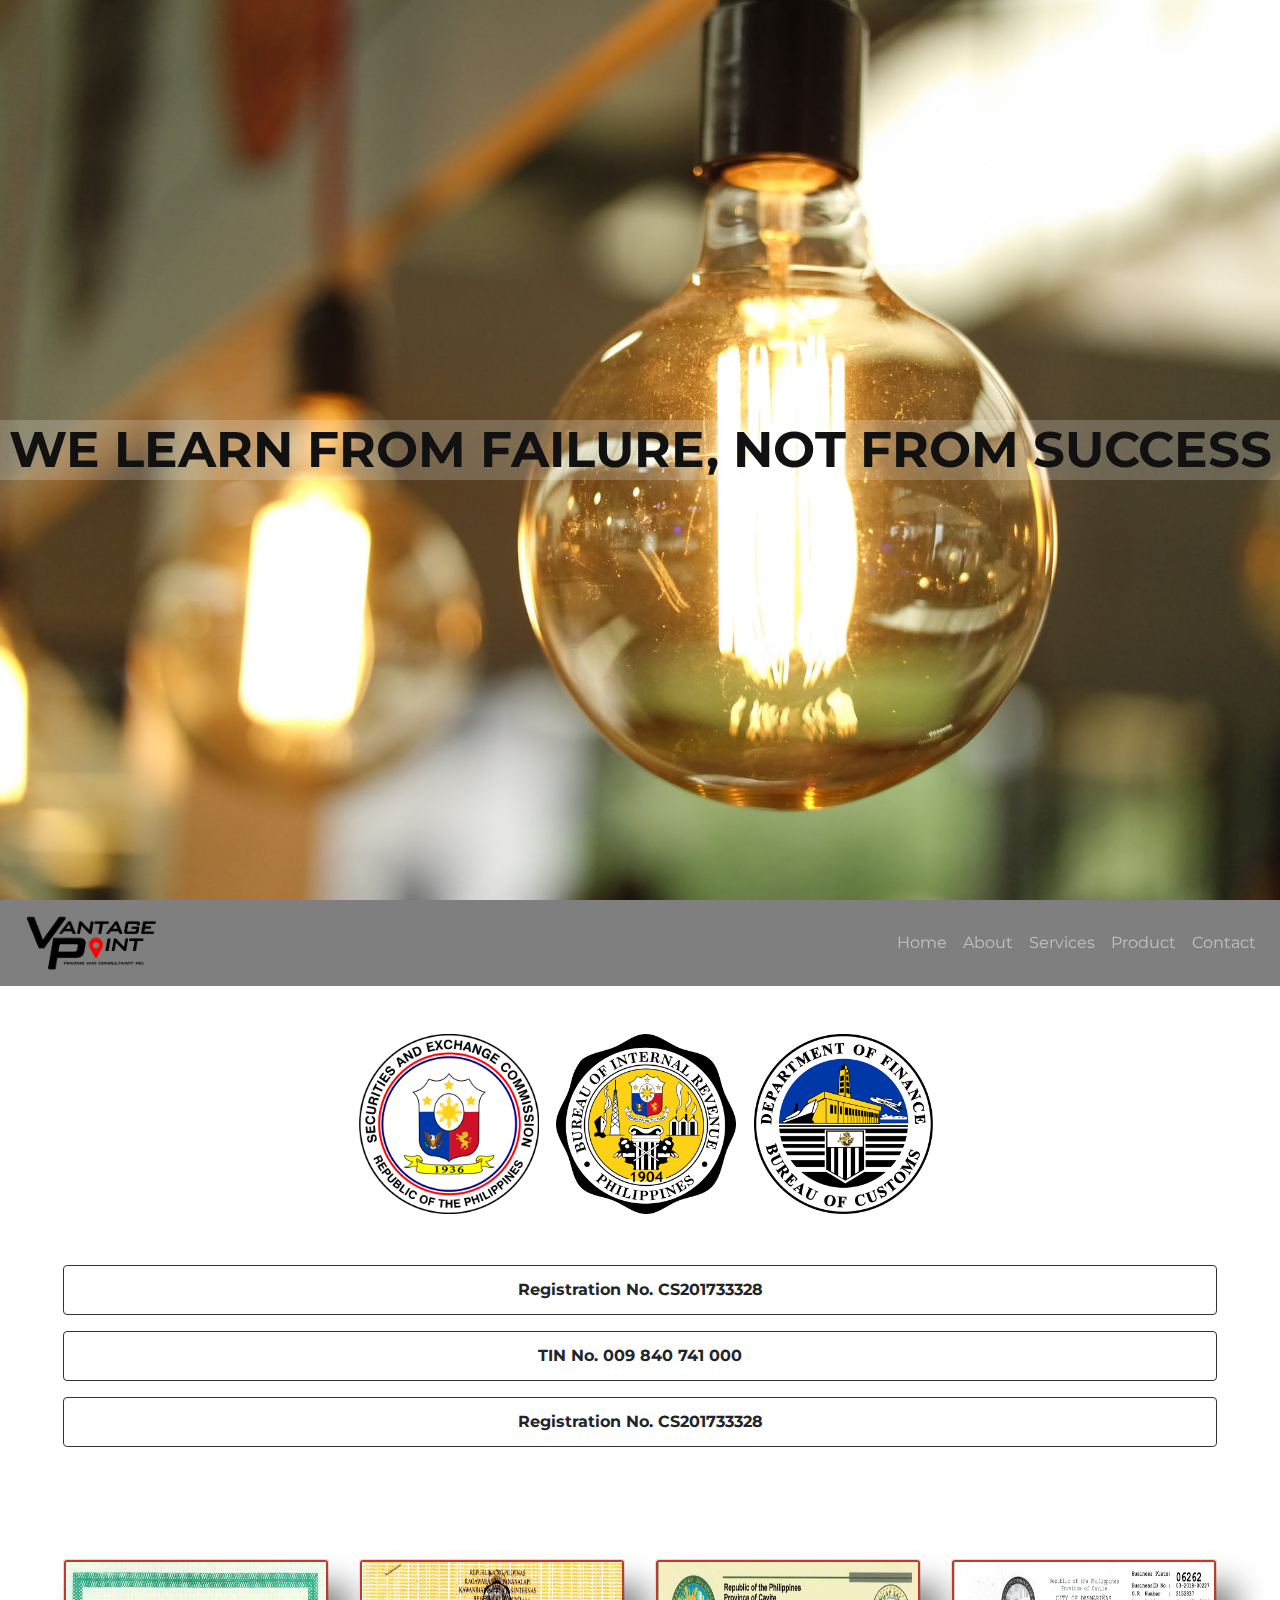
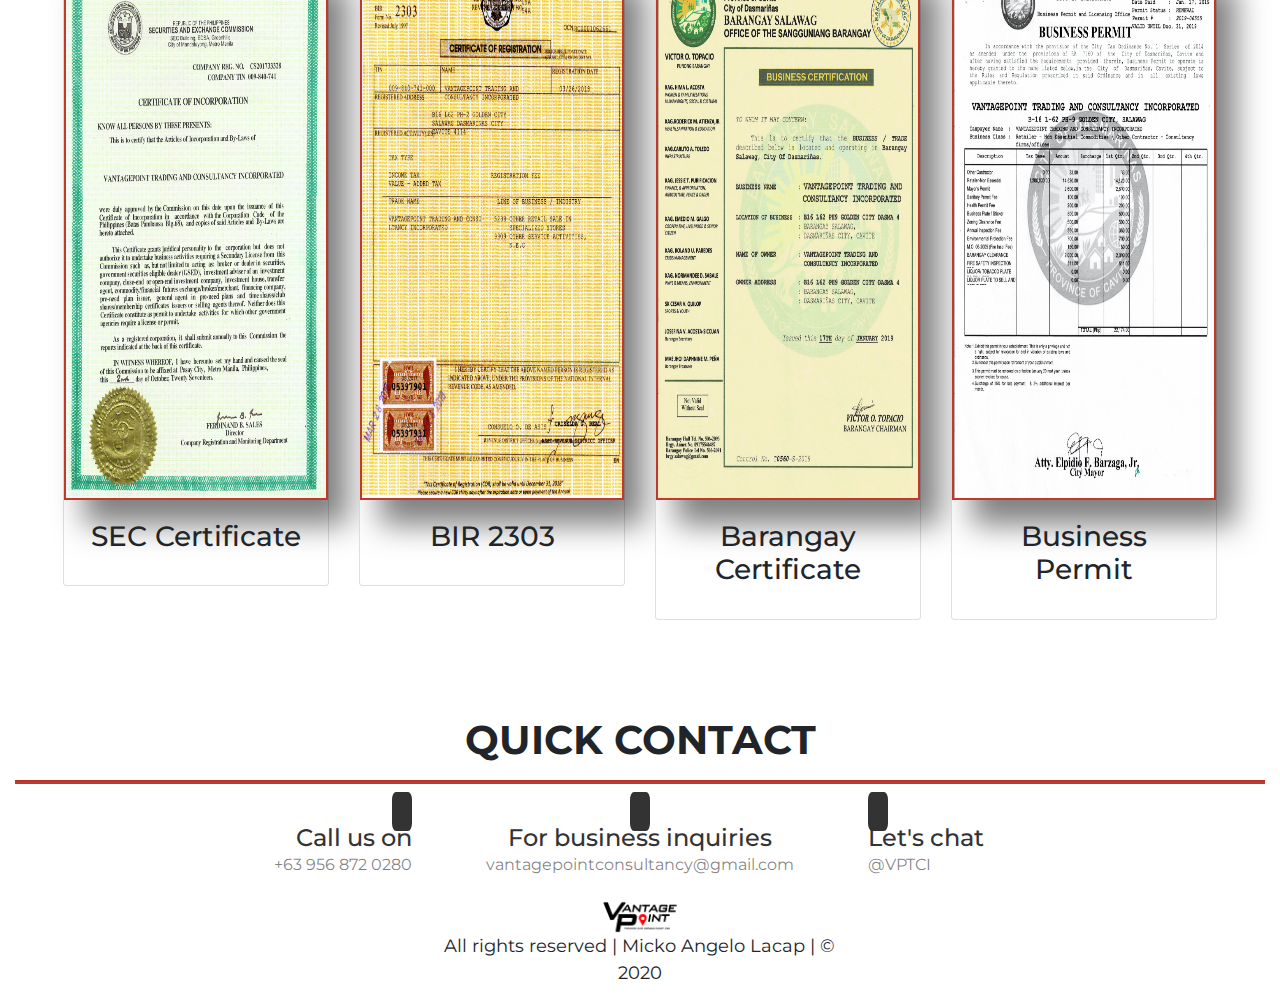
<file: credentials.html>
<!DOCTYPE html>
<html>
<head>
	<meta charset="utf-8">
	<meta name="viewport" content="width=device-width, initial-scale=1.0, maximum-scale=1.0">
	<meta http-equiv="X-UA-Compatible" content="IE=Edge">

	<title> VantagePoint Credentials </title>

	<!-- fav icon -->
	<link rel="icon" href="assets/images/icon.png">

	<!-- google fonts -->
	<link href="https://fonts.googleapis.com/css?family=Lora|Montserrat&display=swap" rel="stylesheet">

	<!-- fontawesome -->
	<link rel="stylesheet" href="https://use.fontawesome.com/releases/v5.5.0/css/all.css" integrity="sha384-B4dIYHKNBt8Bc12p+WXckhzcICo0wtJAoU8YZTY5qE0Id1GSseTk6S+L3BlXeVIU" crossorigin="anonymous">

	<!-- animate css -->
	<link rel="stylesheet" type="text/css" href="assets/css/animate.css">

	<!-- bootstrap css -->
	<link rel="stylesheet" type="text/css" href="assets/css/bootstrap.min.css">
	
	<!-- external css -->
	<link rel="stylesheet" type="text/css" href="assets/css/capstone1.css">
</head>

<body>

	<div class="container-fluid px-0">

		<header id="credentials-header" class="jumbotron mb-0">
			<h1 id="landing-credentials" class="d-md-block"> WE LEARN FROM FAILURE, NOT FROM SUCCESS </h1>
		</header>

		<!-- nav  -->
		<nav class="navbar navbar-expand-md sticky-top animated fadeInDown navbar-dark">
			<a class="navbar-brand" href="#">
				<img id="company-logo" class="d-md-block d-none" src="assets/images/logo.png">
			</a>
			<button class="navbar-toggler mr-auto" type="button" data-toggle="collapse" data-target="#navbar-nav" aria-controls="navbarNavAltMarkup" aria-expanded="false" aria-label="Toggle navigation">
				<span class="navbar-toggler-icon d-none"></span>
				<span class="d-block d-md-none nav-icon-pixel">
					<img id="icon-pixel" class="img-fluid" src="assets/images/icon.png">
				</span>
			</button>

			<div class="collapse navbar-collapse" id="navbar-nav">
				<div class="navbar-nav ml-auto">
					<a class="nav-item nav-link" href="index.html">Home</a>
					<a class="nav-item nav-link" href="index.html#about">About</a>
					<a class="nav-item nav-link" href="index.html#services">Services</a>
					<a class="nav-item nav-link" href="index.html#products">Product</a>
					<a class="nav-item nav-link" href="#contact">Contact</a>
					
				</div>
			</div>
		</nav>
		<!-- end nav -->

		<!-- start nav -->
		<!-- <nav class="navbar navbar-expand-md sticky-top animated fadeInDown">
			<a href="#" class="navbar-brand">	
				<img id="company-logo" class="d-md-block d-none" src="assets/images/logo.png">
			</a>

			<button class="navbar-toggler" data-toggle="collapse" data-target="#navbar-nav">
				<span class="navbar-toggler-icon"></span>
				<span class="d-block d-md-none nav-icon-pixel">
					<img id="icon-pixel" src="assets/images/icon.png">
				</span>
			</button>

			<div id="navbar-nav" class="collapse navbar-collapse">
				<ul class="navbar-nav ml-auto">
					<li class="nav-item">
						<a href="index.html" class="nav-link active">Home</a>
					</li>
					<li class="nav-item">
						<a href="index.html#about" class="nav-link">About</a>
					</li>
					<li class="nav-item">
						<a href="index.html#services" class="nav-link">Services</a>
					</li>
					<li class="nav-item">
						<a href="index.html#products" class="nav-link">Products</a>
					</li>
					<li class="nav-item">
						<a href="#contact" class="nav-link">Contact</a>
					</li>
				</ul>
			</div>
		</nav> -->
		<!-- end nav -->

		<div class="container-fluid">
			<div class="row text-center p-4 p-md-5">
				<div class="col-4 col-lg-2 offset-lg-3 credentials-circles">
					<img src="assets/images/sec.png">
				</div>
				<div class="col-4 col-lg-2 credentials-circles">
					<img src="assets/images/bir.png">
				</div>
				<div class="col-4 col-lg-2 credentials-circles">
					<img src="assets/images/cus.png">
				</div>
			</div>
			
			<div class="row text-center p-4 p-md-5">
				<div class="col-12">
					<span class="alert alert-sec d-block">
						Registration No. CS201733328
					</span>
					<span class="alert alert-bir d-block">
						TIN No. 009 840 741 000
					</span>
					<span class="alert alert-cus d-block">
						Registration No. CS201733328
					</span>
				</div>
			</div>
		</div>
		<!-- end container -->


		<div class="container-fluid">
			<div class="row text-center p-5">
				<div class="col-12 col-md-6 col-lg-3">
					<div class="card">
						<img src="./assets/images/SEC.JPG" class="card-img-top">
						<div class="card-body">
							<h3 class="card-title"> SEC Certificate </h3>
						</div>
					</div>
				</div>
				<!-- first card -->
				<div class="col-12 col-md-6 col-lg-3">
					<div class="card">
						<img src="./assets/images/BIR.jpg" class="card-img-top">
						<div class="card-body">
							<h3 class="card-title"> BIR 2303 </h3>
						</div>
					</div>
				</div>
				<!-- second card -->
				<div class="col-12 col-md-6 col-lg-3">
					<div class="card">
						<img src="./assets/images/BAR.jpg" class="card-img-top">
						<div class="card-body">
							<h3 class="card-title"> Barangay Certificate </h3>
						</div>
					</div>
				</div>
				<!-- third card -->
				<div class="col-12 col-md-6 col-lg-3">
					<div class="card">
						<img src="./assets/images/BUS.jpg" class="card-img-top">
						<div class="card-body">
							<h3 class="card-title"> Business Permit </h3>
						</div>
					</div>
				</div>
				<!-- fourth card -->
			</div>
			<!-- end row -->
		</div>
		<!-- end container -->
		
	</div>
	<!-- end container -->

	<!-- start contact -->
	<div class="container-fluid">
		<section id="contact">
			<h1 class="text-center pt-5"> QUICK CONTACT </h1>
			<hr>
			<div class="row pb-3">
				<div class="col-12">
					<div class="row">
						<div id="qcontact-phone" class="col-4 text-right qcontact">
							<a href="#" class="link">
								<i class="fas fa-mobile-alt"></i>
								<h4 class="d-none d-lg-block mb-0 call">Call us on</h4>
								<p class="d-none d-lg-block p-link">+63 956 872 0280</p>
							</a>
						</div>
						<div id="qcontact-gmail" class="col-4 text-center qcontact">
							<a href="contact.html" class="link">
								<i class="far fa-paper-plane"></i>
								<h4 class="d-none d-lg-block mb-0 mail">For business inquiries</h4>
								<p class="d-none d-lg-block p-link d-none">vantagepointconsultancy@gmail.com</p>
							</a>
						</div>
						<div id="qcontact-fb" class="col-4 text-left qcontact">
							<a href="https://www.facebook.com/VPTCI/" target="_blank" class="link">
								<i class="fab fa-facebook-f"></i>
								<h4 class="d-none d-lg-block mb-0 chat">Let's chat</h4>
								<p class="d-none d-lg-block p-link">@VPTCI</p>
							</a>
						</div>
					</div>
				</div>
			</div>
		</section>
		<!-- end contact -->

		<!-- start footer -->
		<footer>
			<div class="row">
				<div class="col-md-4 offset-md-4 footer">
					<img src="assets/images/logo.png" id="footer-logo" class="image-fluid pt-3">
					<p class="text-center mt-4">
						All rights reserved | Micko Angelo Lacap | &copy; 2020
					</p>	
				</div>
			</div>
		</footer>
		<!-- end footer -->
	</div>
	<!-- end container contact / footer -->


	<!-- bootstrap dependencies -->
	<script src="assets/js/jquery-3.4.1.min.js"></script>
	<script src="assets/js/popper.min.js"></script>
	<script src="assets/js/bootstrap.min.js"></script>
</body>

</html>
</file>
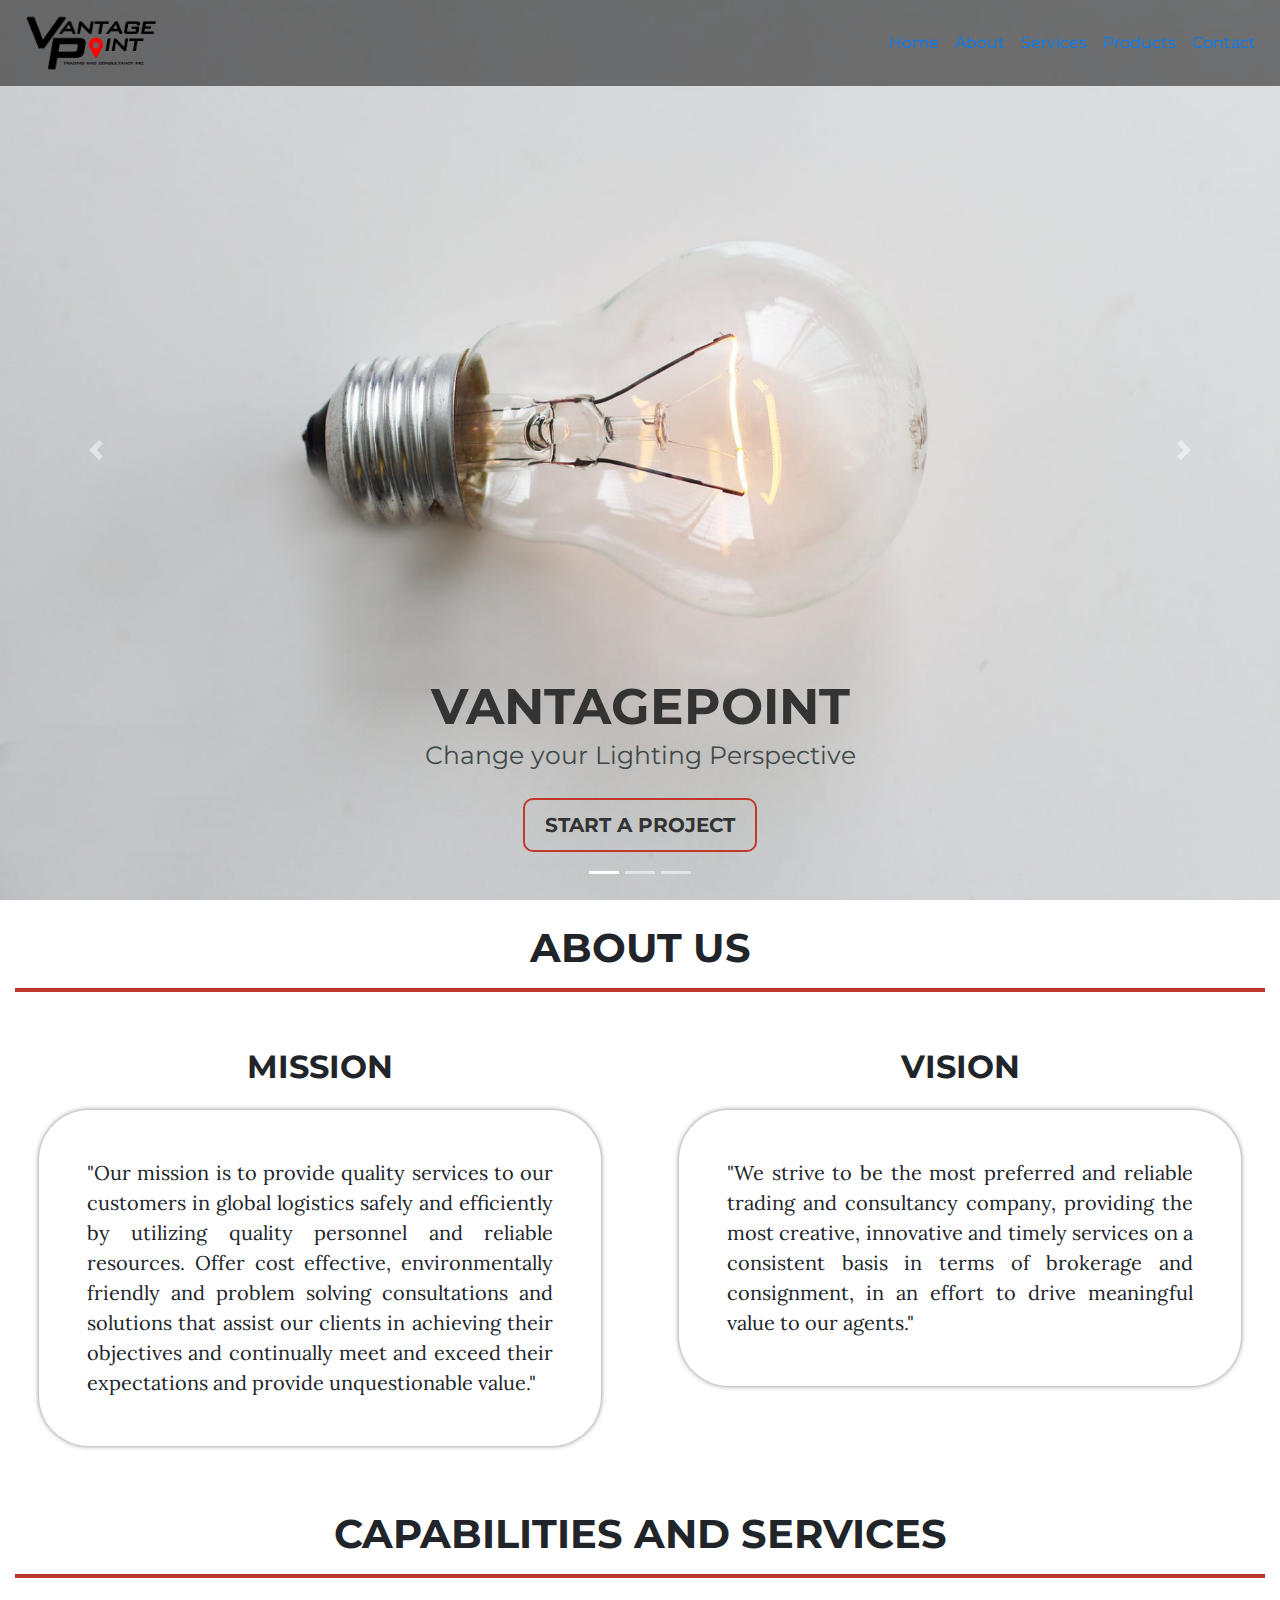
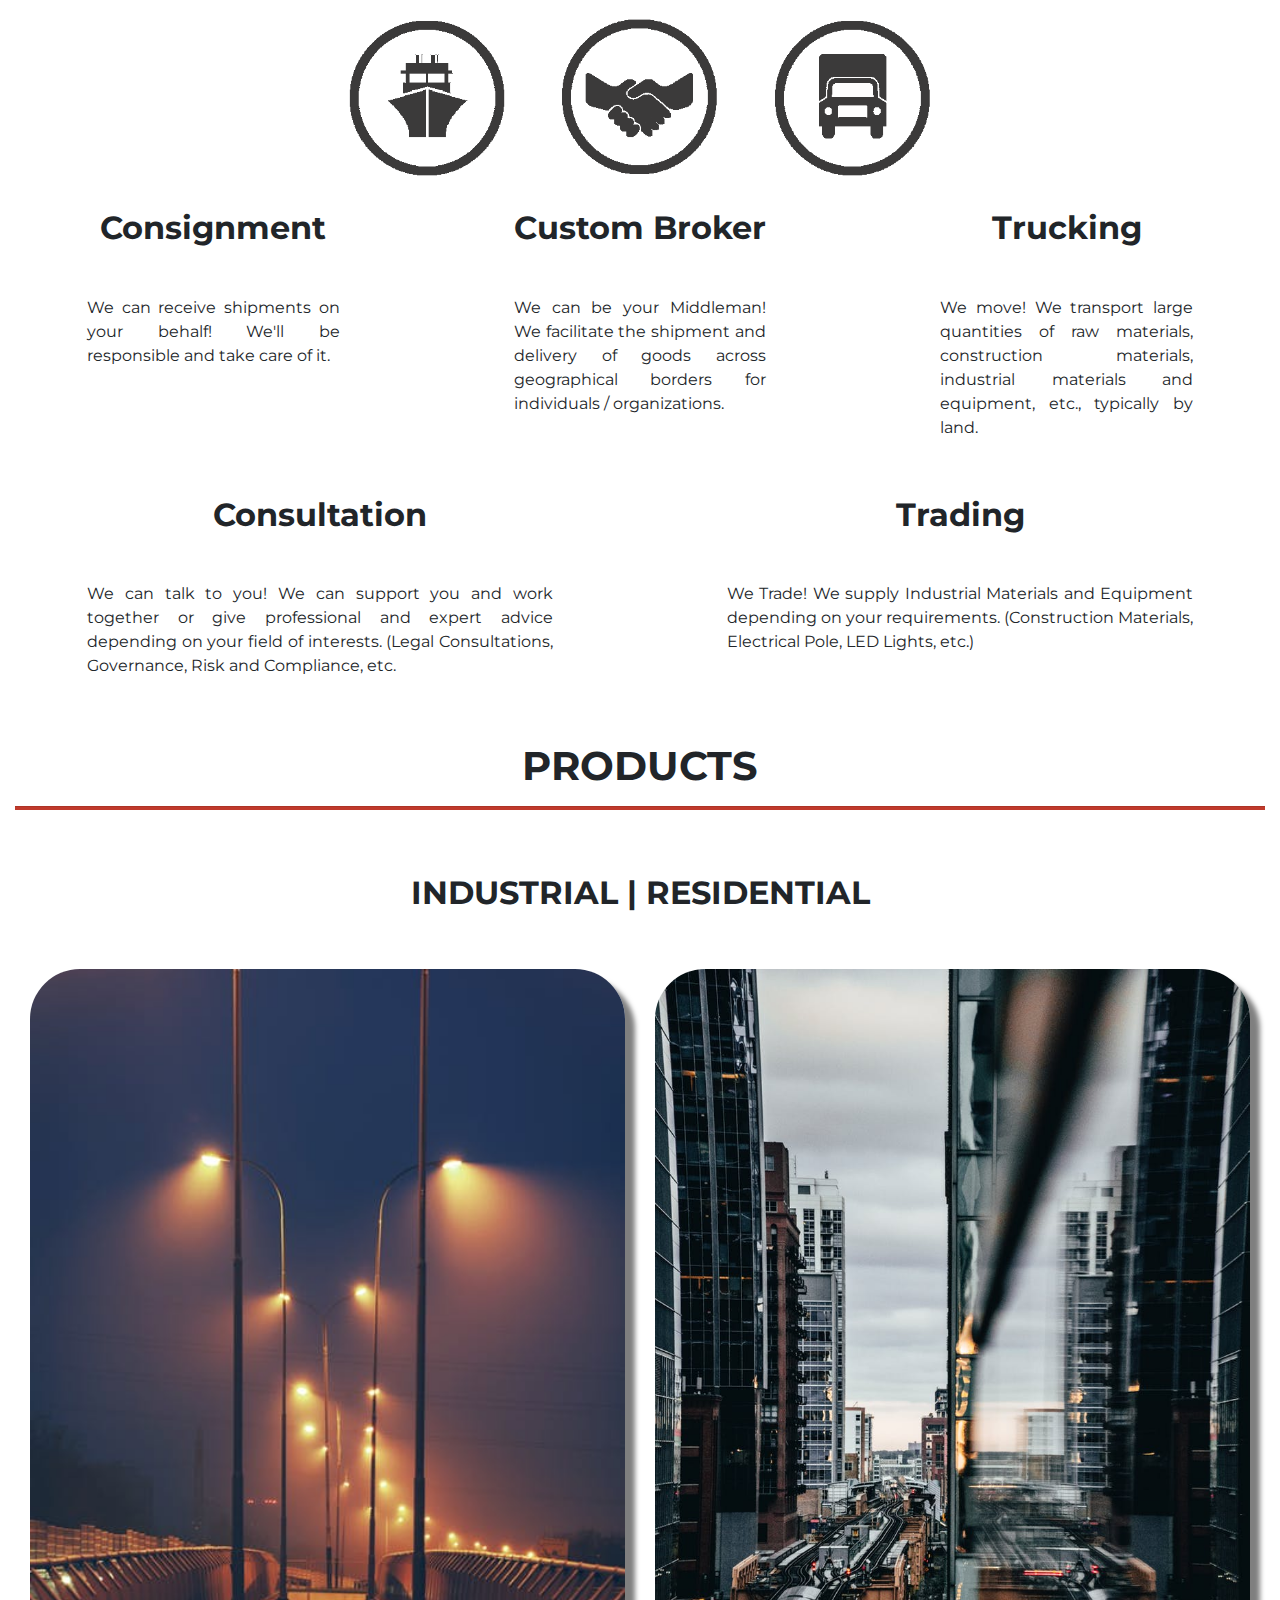
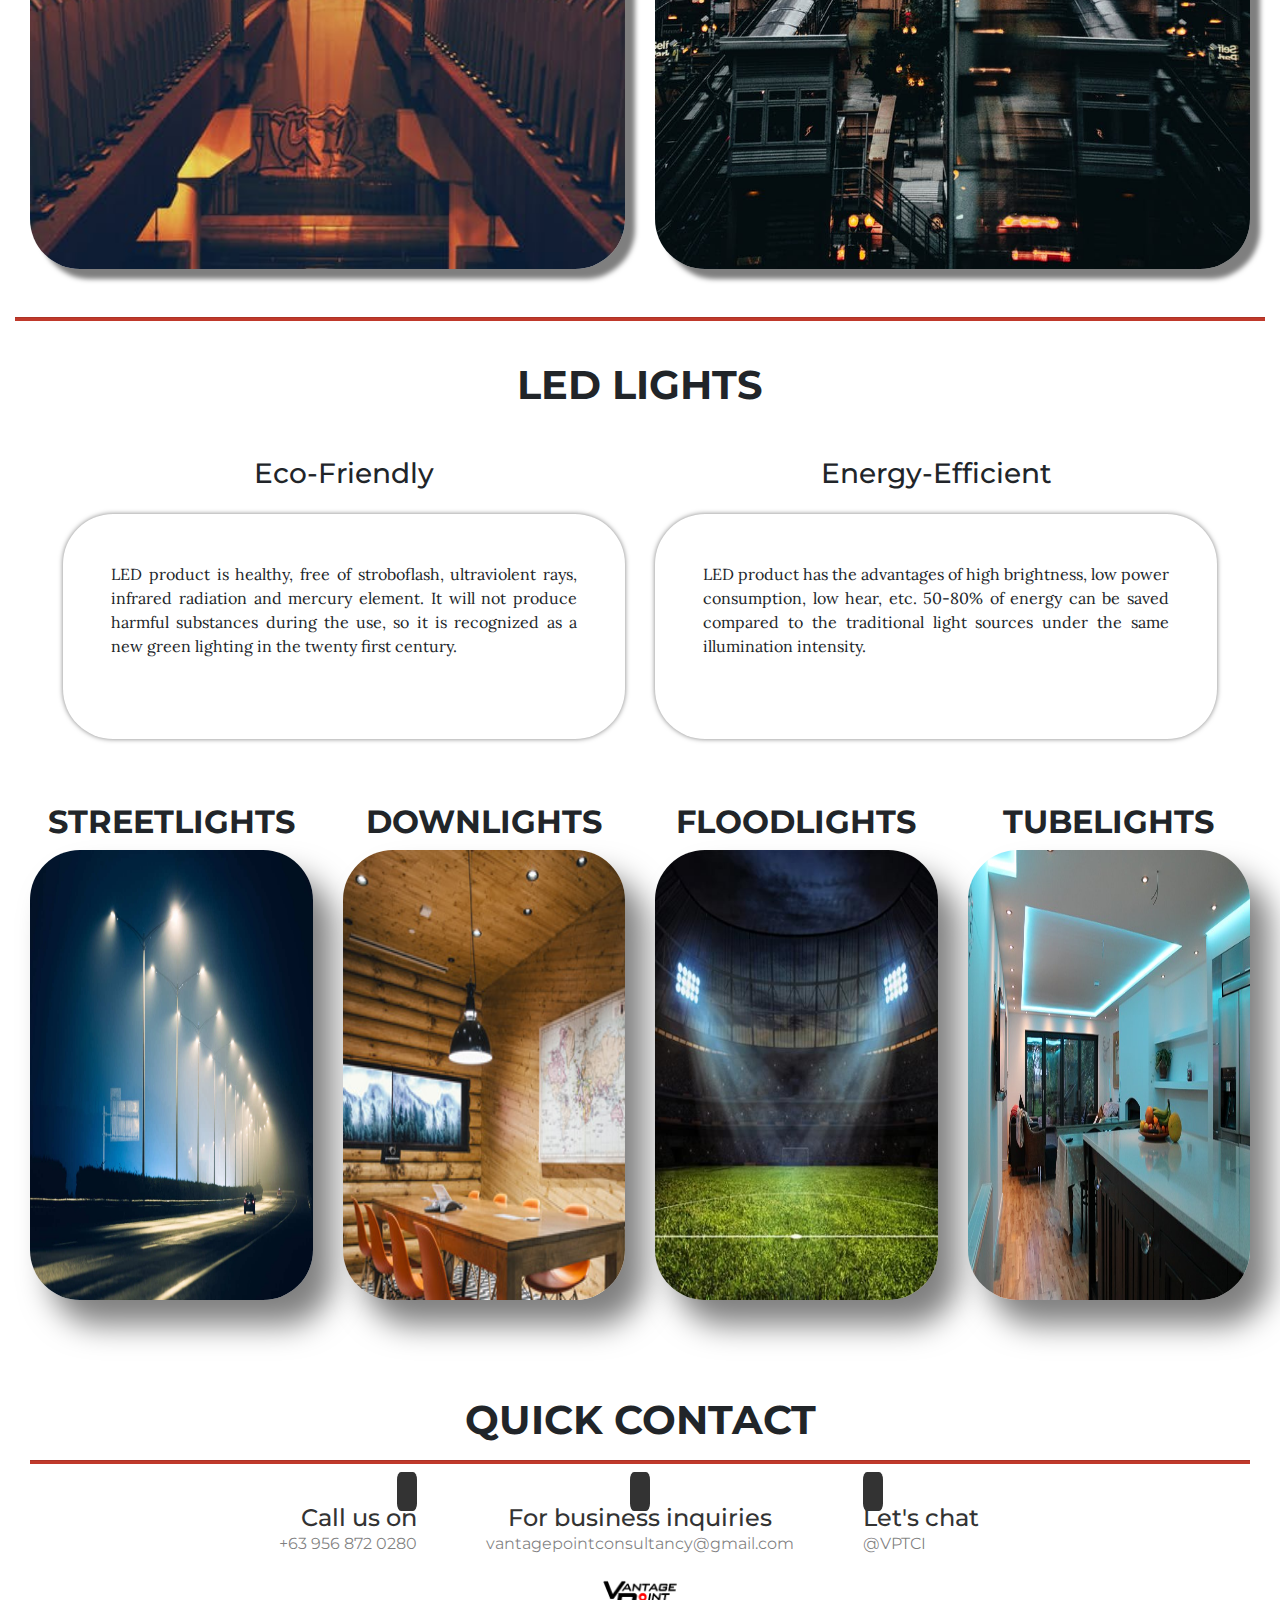
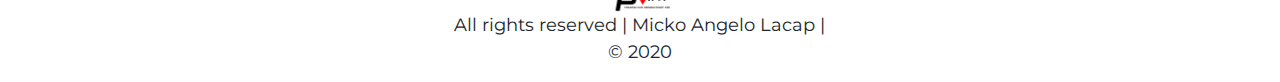
<file: home.html>
<!DOCTYPE html>
<html>
<head>
	<meta charset="utf-8">
	<meta name="viewport" content="width=device-width, initial-scale=1.0, maximum-scale=1.0">
	<meta http-equiv="X-UA-Compatible" content="IE=Edge">

	<title> VantagePoint Trading and Consultancy Inc. </title>

	<!-- fav icon -->
	<link rel="icon" href="assets/images/icon.png">

	<!-- google fonts -->
	<link href="https://fonts.googleapis.com/css?family=Lora|Montserrat&display=swap" rel="stylesheet">

	<!-- fontawesome -->
	<link rel="stylesheet" href="https://use.fontawesome.com/releases/v5.5.0/css/all.css" integrity="sha384-B4dIYHKNBt8Bc12p+WXckhzcICo0wtJAoU8YZTY5qE0Id1GSseTk6S+L3BlXeVIU" crossorigin="anonymous">

	<!-- animate css -->
	<link rel="stylesheet" type="text/css" href="assets/css/animate.css">

	<!-- bootstrap css -->
	<link rel="stylesheet" type="text/css" href="assets/css/bootstrap.min.css">
	
	<!-- external css -->
	<link rel="stylesheet" type="text/css" href="assets/css/capstone1.css">
</head>

<body>

	<div class="container-fluid">

		<!-- start nav -->
		<div class="container-fluid">
			<nav class="navbar navbar-expand-md fixed-top animated fadeInDown">
				<a href="#home" class="navbar-brand">	
					<img id="company-logo" class="d-md-block d-none" src="assets/images/logo.png">
				</a>

				<button class="navbar-toggler" data-toggle="collapse" data-target="#navbar-nav">
					<span class="navbar-toggler-icon"></span>
					<span class="d-block d-md-none nav-icon-pixel">
						<img id="icon-pixel" src="assets/images/icon.png">
					</span>
				</button>

				<div id="navbar-nav" class="collapse navbar-collapse">
					<ul class="navbar-nav ml-auto">
						<li class="nav-item">
							<a href="#home" class="nav-link">Home</a>
						</li>
						<li class="nav-item">
							<a href="#about" class="nav-link">About</a>
						</li>
						<li class="nav-item">
							<a href="#services" class="nav-link">Services</a>
						</li>
						<li class="nav-item">
							<a href="#products" class="nav-link">Products</a>
						</li>
						<li class="nav-item">
							<a href="#contact" class="nav-link">Contact</a>
						</li>
					</ul>
				</div>
			</nav>
		</div>
		<!-- end container nav -->

		<!-- start home -->
		<div class="row">
			<div class="col-md-12 px-0">
				<section id="home">
					<div id="image-slide" class="carousel slide" data-ride="carousel">
						<ol class="carousel-indicators">
							<li data-target="#image-slide" data-slide-to="0" class="active"></li>
							<li data-target="#image-slide" data-slide-to="1"></li>
							<li data-target="#image-slide" data-slide-to="2"></li>
						</ol>
						<div class="carousel-inner">
							<div class="carousel-item active" data-interval="3000">
								<img src="assets/images/img-slide1.jpeg" class="d-block w-100">
								<div class="carousel-caption d-md-block carousel-vp">
									<h1 class="animated bounceInLeft my-0"> VANTAGEPOINT </h1>
									<p class="animated fadeInLeft"> Change your Lighting Perspective </p>
									<a class="btn animated fadeIn my-2" href="contact.html"> START A PROJECT </a>
								</div>
							</div>
							<div class="carousel-item" data-interval="3000">
								<img src="assets/images/img-slide2.jpeg" class="d-block w-100">
								<div class="carousel-caption d-md-block carousel-pe">
									<h1 class="animated bounceInLeft"> PROFESSIONAL EXPERIENCE </h1>
									<p class="animated fadeInLeft"> Excellence through Hardwork and Experience </p>
									<a class="btn animated fadeIn my-3" href="#services"> SEE OUR WORK </a>
								</div>
							</div>
							<div class="carousel-item" data-interval="3000">
								<img src="assets/images/img-slide3.jpeg" class="d-block w-100">
								<div class="carousel-caption d-md-block carousel-tc">
									<h1 class="animated bounceInLeft"> TRADING AND CONSULTANCY </h1>
									<p class="animated fadeInLeft"> Reliable, Innovative and Timely Services </p>
									<a class="btn animated fadeIn my-3" href="credentials.html"> GET TO KNOW US </a>
								</div>
							</div>
						</div>
						<a class="carousel-control-prev" href="#image-slide" role="button" data-slide="prev">
							<span class="carousel-control-prev-icon" aria-hidden="true"></span>
							<span class="sr-only">Previous</span>
						</a>
						<a class="carousel-control-next" href="#image-slide" role="button" data-slide="next">
							<span class="carousel-control-next-icon" aria-hidden="true"></span>
							<span class="sr-only">Next</span>
						</a>
					</div>
				</section>
			</div>
		</div>
		<!-- end home -->

		<!-- start image connect -->
		<!-- <div class="row">
			<div class="col-md-12 img-connect">
				<h1 id="light"> “Darkness cannot drive out darkness: only LIGHT can do that" </h1>
				<h1 id="dark"> “Darkness cannot drive out darkness: only LIGHT can do that" </h1>
			</div>
		</div> -->
		<!-- end image connect -->

		<!-- start about -->
		<section id="about">
			<h1 class="text-center pt-4"> ABOUT US </h1>
			<hr>
			<div class="row">
				<div class="col-md-6 col-lg-6 text-center">
					<div id="mission" class="p-lg-4">
						<h2 class="about-tags p-md-3"> MISSION </h2>
						<p class="text-justify p-lg-5 p-md-4 p-3 p-about"> "Our mission is to provide quality services to our customers in global logistics safely and efficiently by utilizing quality personnel and reliable resources. Offer cost effective, environmentally friendly and problem solving consultations and solutions that assist our clients in achieving their objectives and continually meet and exceed their expectations and provide unquestionable value." </p>
					</div>
				</div>
				<div class="col-md-6 col-lg-6 text-center">
					<div id="vision" class="p-lg-4">
						<h2 class="about-tags p-md-3"> VISION </h2>
						<p class="text-justify p-lg-5 p-md-4 p-3 p-about"> "We strive to be the most preferred and reliable trading and consultancy company, providing the most creative, innovative and timely services on a consistent basis in terms of brokerage and consignment, in an effort to drive meaningful value to our agents." </p>
					</div>
				</div>
			</div>
		</section>
		<!-- end about -->

		<!-- start services -->
		<section id="services">
			<h1 class="text-center pt-4"> CAPABILITIES AND SERVICES </h1>
			<hr>
			<div class="row text-center pt-md-3">
				<div class="col-4 col-lg-2 offset-lg-3 services-circles">
					<img src="assets/images/icon4.png" class="circle brokerage">
				</div>
				<div class="col-4 col-lg-2 services-circles">
					<img src="assets/images/icon5.png" class="circle trading">
				</div>
				<div class="col-4 col-lg-2 services-circles">
					<img src="assets/images/icon6.png" class="circle trucking">
				</div>
			</div>

			<div class="row pt-5">
				<div class="col-6 col-lg-4 text-center">
					<div class="capabilitie-services-services consignment px-lg-5">
						<h2 class="p-3"> Consignment </h2>
						<p class="p-3 p-md-4 text-justify p-services"> We can receive shipments on your behalf! 
						We'll be responsible and take care of it. </p>
					</div>		
				</div>
				<div class="col-6 col-lg-4 text-center">
					<div class="capabilities-services broker px-lg-5">
						<h2 class="p-3"> Custom Broker </h2>
						<p class="p-3 p-md-4 text-justify p-services"> We can be your Middleman! 
						We facilitate the shipment and delivery of goods across geographical borders for individuals / organizations. </p>
					</div>
				</div>
				<div class="col-6 offset-3 offset-md-3 offset-lg-0 col-lg-4 text-center">
					<div class="capabilities-services trucking px-lg-5">
						<h2 class="p-3"> Trucking </h2>
						<p class="p-3 p-md-4 text-justify p-services"> We move!
						We transport large quantities of raw materials, construction materials, industrial materials and equipment, etc., typically by land. </p>
					</div>
				</div>
			</div>

			<div class="row">
				<div class="col-6 col-lg-6 text-center">
					<div class="capabilities-services consultation px-lg-5">
						<h2 class="p-3"> Consultation </h2>
						<p class="p-3 p-md-4 text-justify p-services"> We can talk to you!
						We can support you and work together or give professional and expert advice depending on your field of interests. (Legal Consultations, Governance, Risk and Compliance, etc. </p>
					</div>	
				</div>
				<div class="col-6 col-lg-6 text-center">
					<div class="capabilities-services trading px-lg-5">
						<h2 class="p-3"> Trading </h2>
						<p class="p-3 p-md-4 text-justify p-services"> We Trade!
						We supply Industrial Materials and Equipment depending on your requirements. (Construction Materials, Electrical Pole, LED Lights, etc.) </p>
					</div>
				</div>
			</div>

		</section>
		<!-- end services -->

		<!-- start products -->
		<section id="products">
			<h1 class="text-center pt-4"> PRODUCTS </h1>
			<hr>
			<h2 class="text-center p-3 p-md-5"> INDUSTRIAL | RESIDENTIAL </h2>

			<div class="container-fluid">
				<div class="row text-center industrial">
					<div class="col-6">
						<img class="img-fluid industrial-img" src="assets/images/industrial1.jpg">
					</div>
					<div class="col-6">
						<img class="img-fluid industrial-img resi" src="assets/images/industrial2.jpeg">
					</div>
				</div>
			</div>

			<hr class="mt-5">
			<h1 class="text-center p-lg-4"> LED LIGHTS </h1>
			<div class="row text-center px-4 px-lg-5">
				<div class="col-lg-6 text-center">
					<h3 class="p-3"> Eco-Friendly </h3>
					<p class="p-3 p-md-5 text-justify p-products"> LED product is healthy, free of stroboflash, ultraviolent rays, infrared radiation and mercury element. It will not produce harmful substances during the use, so it is recognized as a new green lighting in the twenty first century. </p>
				</div>
				<div class="col-lg-6">
					<h3 class="p-3"> Energy-Efficient </h3>
					<p class="p-3 p-md-5 text-justify p-products"> LED product has the advantages of high brightness, low power consumption, low hear, etc. 50-80% of energy can be saved compared to the traditional light sources under the same illumination intensity. </p>
				</div>
			</div>

			<div class="container-fluid pb-5">
				<div class="row">
					<div class="col-6 col-lg-3 text-center">
						<h2 class="pt-5"> STREETLIGHTS </h2>
						<img class="img-fluid product-image" src="assets/images/streetlight.jpg">
					</div>
					<div class="col-6 col-lg-3 text-center">
						<h2 class="pt-5"> DOWNLIGHTS </h2>
						<img class="img-fluid product-image" src="assets/images/downlight.png">
					</div>
					<div class="col-6 col-lg-3 text-center">
						<h2 class="pt-5"> FLOODLIGHTS </h2>
						<img class="img-fluid product-image" src="assets/images/floodlight.jpg">
					</div>
					<div class="col-6 col-lg-3 text-center">
						<h2 class="pt-5"> TUBELIGHTS </h2>
						<img class="img-fluid product-image" src="assets/images/tubelight.jpg">
					</div>
				</div>
			</div>

		</section>
		<!-- end products -->

		<!-- start contact -->
		<div class="container-fluid">
			<section id="contact">
				<h1 class="text-center pt-5"> QUICK CONTACT </h1>
				<hr>
				<div class="row pb-3">
					<div class="col-12">
						<div class="row">
							<div id="qcontact-phone" class="col-4 text-right qcontact">
								<a href="#" class="link">
									<i class="fas fa-mobile-alt"></i>
									<h4 class="d-none d-lg-block mb-0 call">Call us on</h4>
									<p class="d-none d-lg-block p-link">+63 956 872 0280</p>
								</a>
							</div>
							<div id="qcontact-gmail" class="col-4 text-center qcontact">
								<a href="contact.html" class="link">
									<i class="far fa-paper-plane"></i>
									<h4 class="d-none d-lg-block mb-0 mail">For business inquiries</h4>
									<p class="d-none d-lg-block p-link d-none">vantagepointconsultancy@gmail.com</p>
								</a>
							</div>
							<div id="qcontact-fb" class="col-4 text-left qcontact">
								<a href="https://www.facebook.com/VPTCI/" target="_blank" class="link">
									<i class="fab fa-facebook-f"></i>
									<h4 class="d-none d-lg-block mb-0 chat">Let's chat</h4>
									<p class="d-none d-lg-block p-link">@VPTCI</p>
								</a>
							</div>
						</div>
					</div>
				</div>
			</section>
			<!-- end contact -->

			<!-- start footer -->
			<footer>
				<div class="row">
					<div class="col-md-4 offset-md-4 footer">
						<img src="assets/images/logo.png" id="footer-logo" class="image-fluid pt-3">
						<p class="text-center mt-4 img-fluid">
							All rights reserved | Micko Angelo Lacap | &copy; 2020
						</p>	
					</div>
				</div>
			</footer>
			<!-- end footer -->
		</div>
		<!-- end container contact / footer -->

	</div>
	<!-- end container -->

	<!-- bootstrap dependencies -->
	<script src="assets/js/jquery-3.4.1.min.js"></script>
	<script src="assets/js/popper.min.js"></script>
	<script src="assets/js/bootstrap.min.js"></script>
</body>

</html>
</file>
<file: assets/css/capstone1.css>
/* css reset */
* {
	margin: 0;
	padding: 0;
	box-sizing: border-box;
	font-family: 'Montserrat', sans-serif;
	/*font-family: 'Lora', serif;*/
}

html {
	scroll-behavior: smooth;
}
hr {
	background-color: #C0392B;
	height: 3px;
}
h1 {
	font-weight: bold;
}
h2 {
	font-weight: bold;
}

/* start navbar */
#company-logo {
	width: 150px;
}

/*.nav-item .nav-link:hover {
	transition: .2s;
	background-color: #f2f2f2;
	color: #333;
	border-radius: 5px;
}*/

.navbar {
	/*height: 80px;*/
	background-color: #333;
	background-color: rgba(0,0,0,.5);
}

/* end navbar */

/* start carousel */
#home .carousel,
#home .carousel img {
	height: 100vh;
}
.carousel-vp {
	position: absolute;
	bottom: 20px;
}
.carousel-vp > h1 {
	color: #333;
	font-size: 50px;
	font-weight: bold;
}
.carousel-vp > p {
	font-size: 25px;
	color: #424949;
}
.carousel-vp a {
	padding: 10px 20px;
	border-radius: 10px;
	border: 2px solid #C0392B;
	font-size: 20px;
	color: #333;
	font-weight: bold;
}
.carousel-vp > a:hover {
	background-color: #333;
	color: #f2f2f2;
}


.carousel-pe {
	position: absolute;
	top: 200px;
	left: -400px;
}
.carousel-pe > h1 {
	color: #f2f2f2;
	font-size: 45px;
}
.carousel-pe > p {
	font-size: 20px;
	color: #f1f1f1;
}
.carousel-pe a {
	padding: 10px 20px;
	border-radius: 10px;
	border: 2px solid #C0392B;
	font-size: 20px;
	color: #f2f2f2;
	font-weight: bold;
}
.carousel-pe > a:hover {
	background-color: #f2f2f2;
	color: #333;
}


.carousel-tc {
	position: absolute;
	bottom: 200px;
	right: -450px;
}
.carousel-tc > p {
	font-size: 20px;
	color: #f1f1f1;
}
.carousel-tc a {
	padding: 10px 20px;
	border-radius: 10px;
	border: 2px solid #C0392B;
	font-size: 20px;
	color: #f2f2f2;
	font-weight: bold;
}
.carousel-tc > a:hover {
	background-color: #f2f2f2;
	color: #333;
}
/* end carousel */

/* start image connect */
/*.img-connect {
	background-image: url(../images/connect.jpg);
	background-repeat: no-repeat;
	background-size: cover;
	background-position: center;
	background-attachment: fixed;
	height: 100vh;
}
.img-connect > #light {
	text-align: center;
	font-size: 30px;
	color: #333;
}
.img-connect > #dark {
	text-align: center;
	font-size: 30px;
	color: #f2f2f2;
}*/
/* end image connect */


/* start about */
.p-about {
	font-family: 'Lora', serif;
	font-size: 20px;
	height: 100%;
	/*border: 2px solid #333;*/
	border-radius: 50px;
	box-shadow: 0 0 5px rgba(0,0,0,0.5);
}
.p-about:hover {
	border-color: #C0392B;
	background-color: #333;
	background-color: rgba(0,0,0,.5);
	transition: .3s;
}
#about img {
	height: 60vh;
	border-radius: 50px;
	box-shadow: 10px 10px 5px rgba(0,0,0,0.5);
}

#about img:hover {
	transform: scale(1.05);
	transition: .3s;
}
/* end about */


/* start services */
.services-circles {
	height: 15vh
}
.services-circles > img {
	height: 20vh;
}
.services-circles > img:hover {
	transform: scale(1.1);
	transition: .3s;
}
/*.p-services {
	height: 26vh;
	border: 2px solid #333;
	border-radius: 10px;
	box-shadow: 0px 25px 42px rgba(0,0,0,0.5);
}
.p-services:hover {
	border-color: #C0392B;
	background-color: #333;
	background-color: rgba(0,0,0,.5);
	transition: .2s;
}*/

.image img {
	height: 40vh;
	border-radius: 50px;
	box-shadow: 10px 10px 5px rgba(0,0,0,0.5);
}
.image img:hover {
	transform: scale(1.05);
	transition: .3s;
}
/* end services */


/* start products */
.industrial-img {
	height: 100vh;
	border-radius: 50px;
	box-shadow: 10px 10px 5px rgba(0,0,0,0.5);
}

.industrial-img:hover {
	transform: scale(1.05);
	transition: .3s;
}

#productImage {
	height: 100vh;
	background-image: url(../images/productImage.jpeg);
	background-size: cover;
	background-repeat: no-repeat;
	background-position: center;
	background-attachment: fixed;
}

.p-products {
	height: 25vh;
	/*border: 2px solid #333;*/
	border-radius: 50px;
	box-shadow: 0px 0px 5px rgba(0,0,0,0.5);
	font-family: 'Lora', serif;
}
.p-products:hover {
	border-color: #C0392B;
	background-color: #333;
	background-color: rgba(0,0,0,.5);
	transition: .2s;
}
.product-image {
	width: 100%;
	height: 50vh;
	border-radius: 50px;
	box-shadow: 20px 25px 30px rgba(0,0,0,0.5);
}
.product-image:hover {
	/*background-color: #C0392B;*/
	filter: grayscale(50);
	border: 2px solid #C0392B;
}
/* end products */


/* start contact */
.p-link {
	color: rgb(0,0,0,.5);
}
.link {
	color: #333;
}
.fas,
.far,
.fab {
	padding: 10px;
	border-radius: 20%;
	background-color: #333;
	color: #f2f2f2;
}

.fas:hover {
	background-color: #C0392B;
}
.far:hover {
	background-color: #C0392B;
}
.fab:hover {
	background-color: #C0392B;
}
/* end contact */


/* start footer */
.footer img {
	height: 50px
}

#footer-logo {
	position: absolute;
	left: 50%;
	transform: translate(-50%,-50%);
}
#footer-logo + p {
	font-size: 2vh;
}
/* end footer */


/* START CREDENTIALS */
#credentials-header {
	position: relative;
	background-image: url(../images/landing-credentials.jpeg);
	background-size: cover;
	background-repeat: no-repeat;
	background-position: center;
	background-attachment: fixed;
	height: 100vh;
	border-radius: 0;
}
#landing-credentials {
	position: absolute;
	top: 50%;
	left: 50%;
	transform: translate(-50%,-50%);
	text-align: center;
	width: 100%;
	color: #111;
	font-size: 50px;
	background-color: rgba(255,255,255,.2);
}
.credentials-circles {
	height: 15vh
}
.credentials-circles > img {
	height: 20vh;
}
.credentials-circles > img:hover {
	transform: scale(1.5);
	transition: .2s;
}
.alert {
	font-weight: bold;
	border: 1px solid #333;
}
.alert:hover {
	background-color: #C0392B;
	color: #f2f2f2;
}
.circle-sec:hover .alert-sec {
	background-color: #C0392B;
	color: #f2f2f2;
}
.card-img-top {
	height: 60vh;
	border: 2px solid #C0392B;
	box-shadow: 20px 25px 30px rgba(0,0,0,0.5);
}
.card-img-top:hover {
	filter: blur(9px);
}

/* END CREDENTIALS */



/* START CONTACT HTML */
#contact-header {
	position: relative;
	background-image: url(../images/landing-contact.jpeg);
	background-size: cover;
	background-repeat: no-repeat;
	background-position: center;
	background-attachment: fixed;
	height: 100vh;
	border-radius: 0;
}

#landing-contact {
	position: absolute;
	top: 50%;
	left: 50%;
	transform: translate(-50%,-50%);
	text-align: center;
	width: 100%;
	color: #111;
	font-size: 50px;
	background-color: rgba(255,255,255,0.2);
}
.contact-email {
	color: rgba(0,0,0,.5);
}
.contact-ll,
.contact-mb {
	color: rgba(0,0,0,.3);
}

.contact-form {
	border: 2px solid #C0392B;
	box-shadow: 0px 25px 42px rgba(0,0,0,0.5);
	border-radius: 10px;
}
.gmap {
	border: 2px solid #C0392B;
	box-shadow: 0px 25px 42px rgba(0,0,0,0.5);
	border-radius: 10px;
	width: 100%;
	height: 60vh;
}
.contact-submit {
	border: 2px solid #333;
}
.contact-submit:hover {
	border: 2px solid #C0392B;
	background-color: #C0392B;
	color: #f2f2f2;
	transition: .2s;
}
#lost {
	/*text-align: center;*/
	height: 50vh;
}
/* END CONTACT HTML */



/* MEDIA QUERIES */


/* IPAD */
@media only screen and (min-width: 451px) and (max-width: 960px) {
	.container {
		height: 100%;
		width: 100%;
	}
	.carousel-pe {
		position: absolute;
		top: 68%;
		left: 15%;
		text-align: center;
	}
	.carousel-tc {
		position: absolute;
		bottom: 2%;
		right: 15%;
	}
	.p-about {
		/*height: 35vh;*/
	}
	.p-services {
		/*height: 18vh;*/
	}
	.p-products {
		height: 100%;
	}
	.industrial {
		height: 50vh;
	}
	.industrial img {
		height: 50vh;
	}
	.product-image {
		height: 30vh;
	}
	#contact-header {
		height: 93vh;
	}
	.contact-top {
		text-align: center;
	}
	.contact-map {
		height: 100%;
		text-align: center;
	}
	#lost {
		height: 20vh;
		text-align: center;
	}
	#credentials-header {
		height: 93vh;
	}
	.card-img-top {
		height: 40vh;
	}
	#footer-logo + p {
	font-size: 5px;
	}

}

/* PIXEL */
@media only screen and (max-width: 450px) {
	.container {
		width: 100%;
	}
	/*.navbar {
		height: 8vh;
	}*/
	.nav-link {
		/*position: relative;*/
		/*left: 170%;*/
		/*text-align: center;*/
		padding: 5px;
		margin-left: 15px;
		/*background-color: #333;*/
		/*background-color: rgba(0,0,0,.5);*/
	}
	/*.nav-icon-pixel {
		height: 2vh;
	}*/
	#icon-pixel {
		/*position: absolute;
		top: 20%;
		left: 85%;*/
		height: 5vh;
		width: 5vh;
	}
	/*.nav-item {
		height: 5vh;
		width: 20vh;
	}*/
	.nav-link {
		font-size: 2vh;
		color: #333;
	}
	#home .carousel,
	#home .carousel img {
		height: 50vh;
	}
	.carousel-vp h1 {
		font-size: 35px;
		/*margin-bottom: 80px;*/
	}
	.carousel-vp p, a {
		font-size: 3vh;
	}
	.carousel-pe {
		position: absolute;
		top: 20%;
		left: 15%;
		text-align: center;
	}
	.carousel-pe h1, p, a {
		font-size: 4vh;
	}
	.carousel-tc {
		position: absolute;
		bottom: 2%;
		right: 15%;
	}
	.carousel-tc h1, p, a {
		font-size: 4vh;
	}
	/*hr {
		height: .5px;
	}*/
	.p-about {
		height: 100%;
	}
	h1 {
		font-size: 4vh;
	}
	h2,
	h3,
	h4 {
		font-size: 3vh;
	}
	.p-about {
		font-size: 15px;
		/*padding: 50px;*/
	}
	h1,
	h2,
	h3 {
		font-weight: bold;
	}
	#about img {
		height: 30vh;
	}
	.services-circles {
		height: 10vh;
	}
	.services-circles > img {
		height: 12vh;
		padding: 0px 0px;
	}
	.services img {
		height: 30vh;
	}
	#products h2 {
		font-size: 20px;
	}
	/*.p-services {
		height: 100%;
	}*/
	.industrial {
		height: 30vh;
	}
	.industrial img {
		height: 30vh;
	}
	#led p {
		font-size: 15px;
		height: 100%;
	}
	.product-image {
		height: 30vh;
	}
	.qcontact .fas,.far,.fab {
		height: 5vh;
		width: 5vh;
		text-align: center;
	}
	/* contact html */
	#contact-header {
		height: 50vh;
	}
	#landing-contact {
		font-size: 4vh;
	}
	/*.contact-top {
		text-align: center;
	}*/
	.contact-top > h1 {
		font-size: 3vh;
	}
	.contact-top > h4 {
		font-size: 2vh;
	}
	.contact-map {
		height: 75vh;
		text-align: center;
	}
	.contact-map .gmap{
		height: 40vh;
	}
	#lost {
		height: 10vh;
		text-align: center;
	}
	/* credentials html */
	#credentials-header {
		height: 50vh;
	}
	#landing-credentials {
		padding: 0 4px;
		font-size: 4vh;
	}
	.credentials-circles {
		height: 10vh;
	}
	.credentials-circles img {
		height: 12vh;
	}
	.card-img-top {
		height: 50vh;
	}
	#footer-logo + p {
	font-size: 5px;
	}
}
</file>
